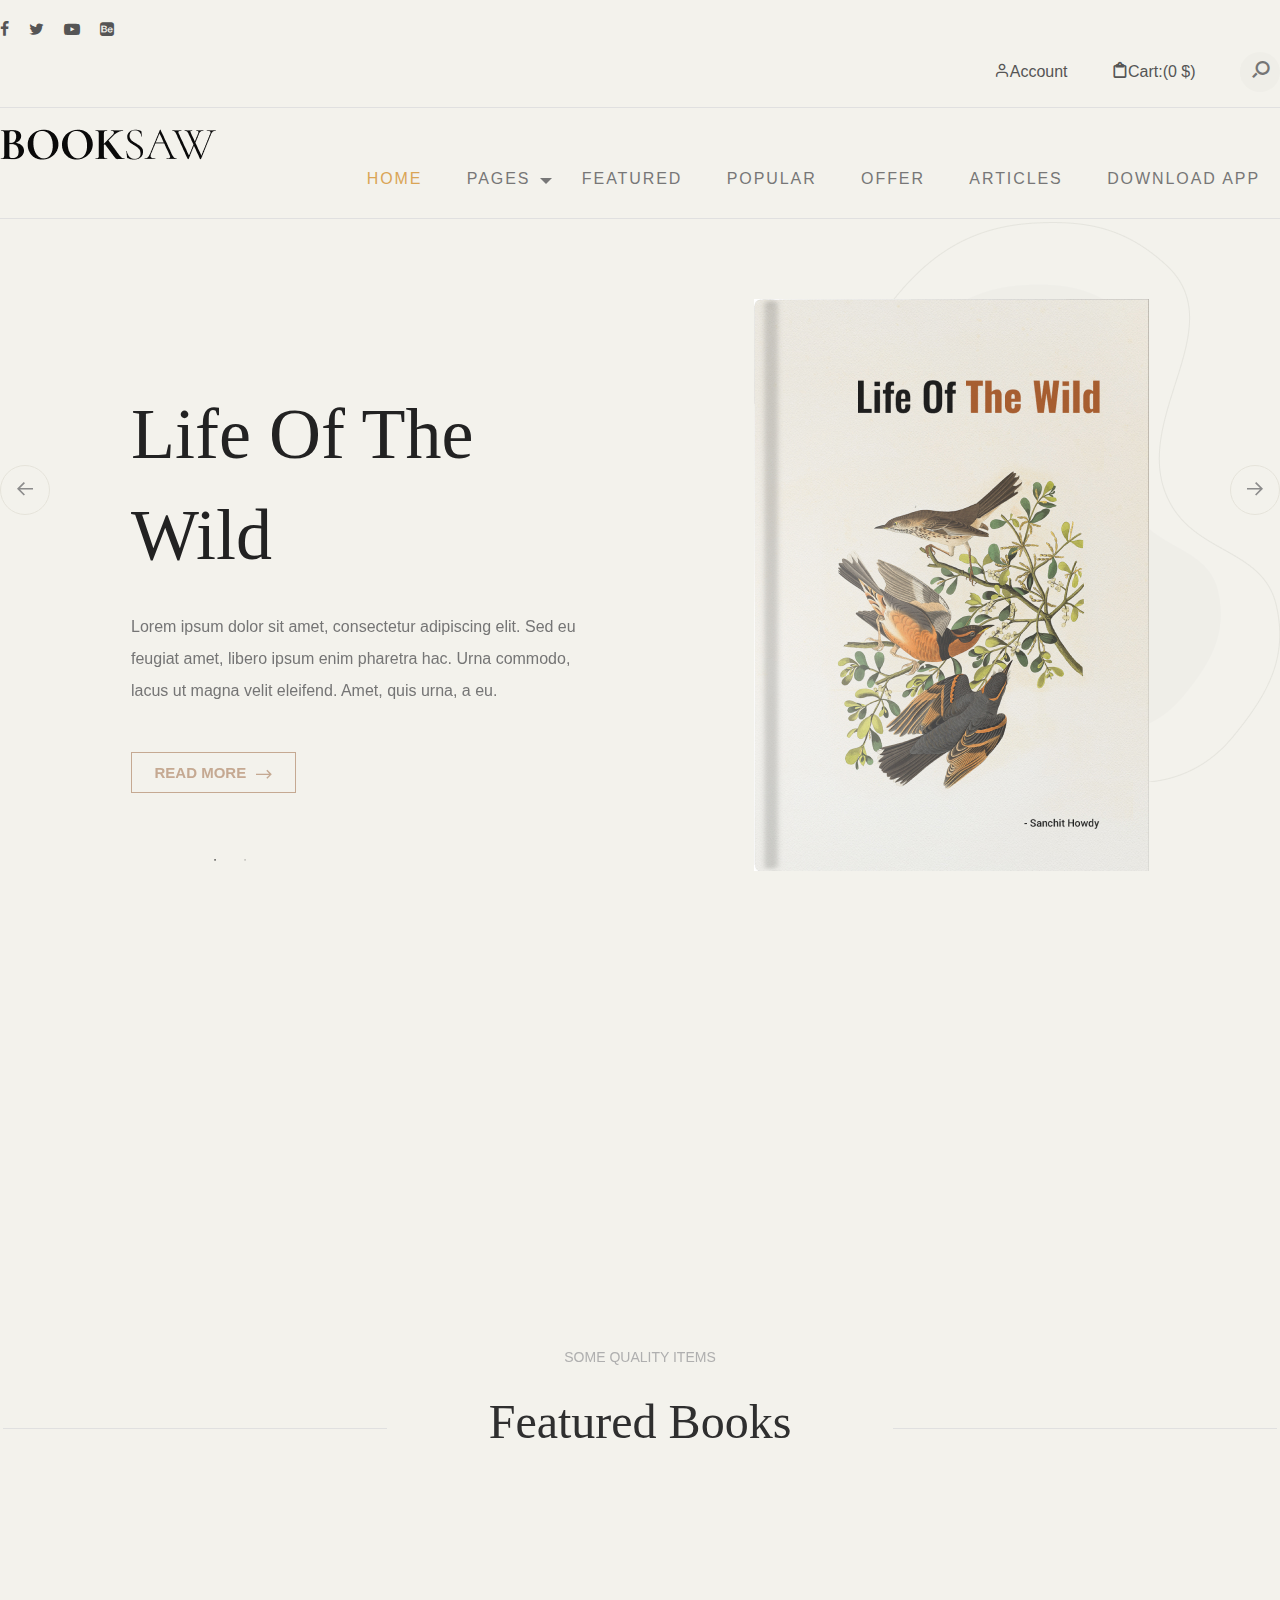
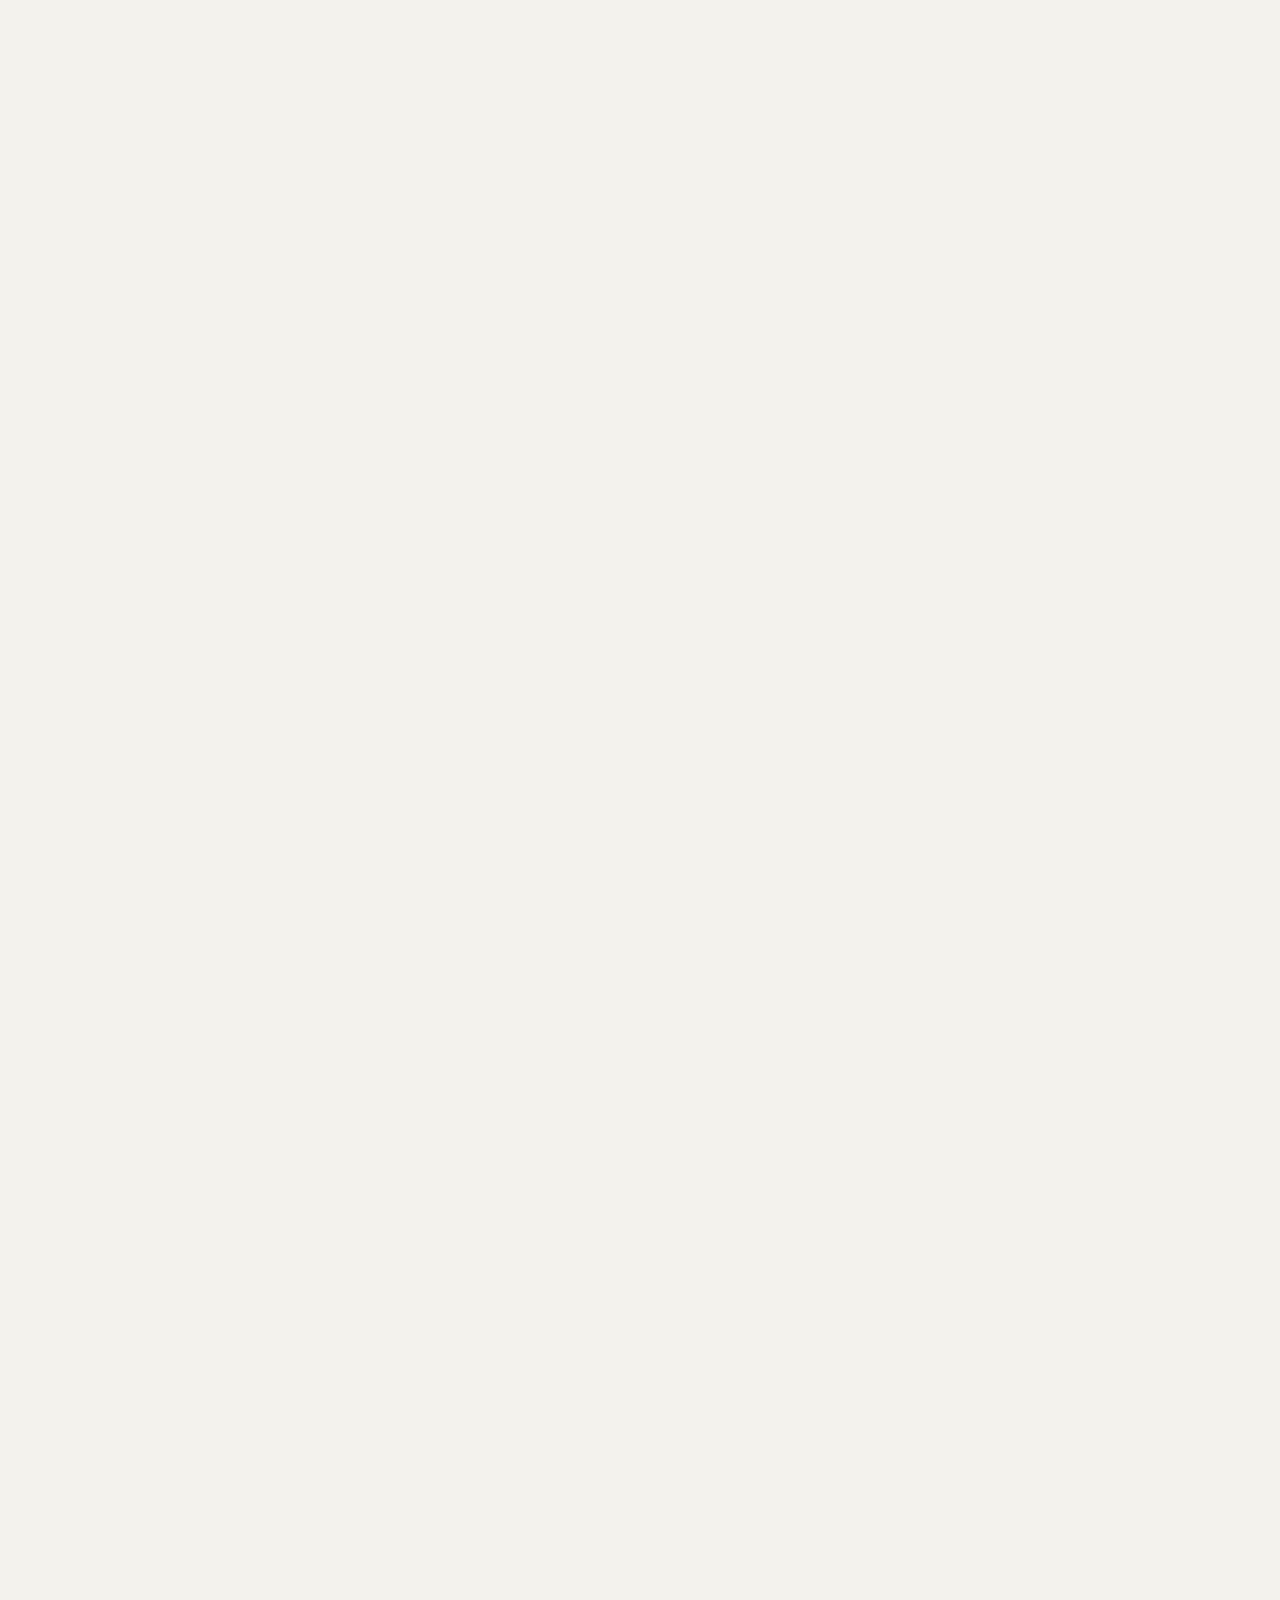
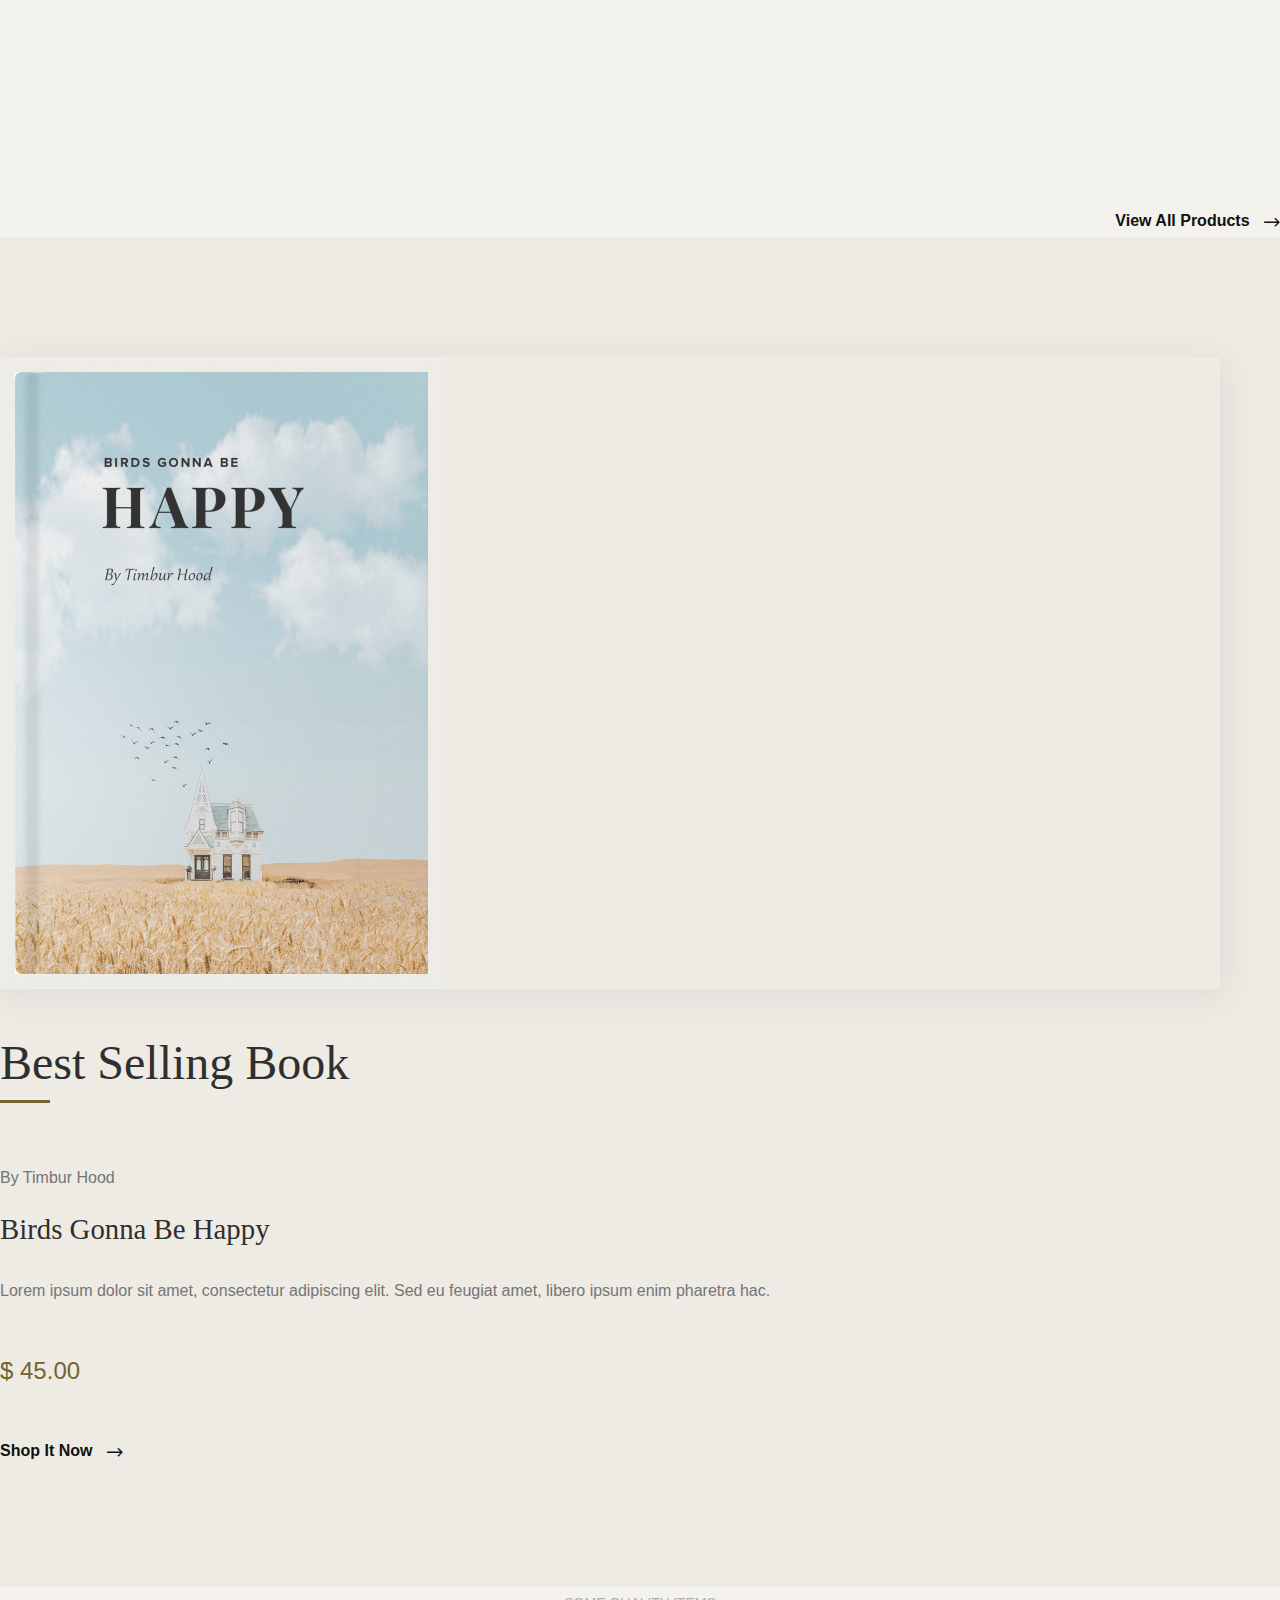
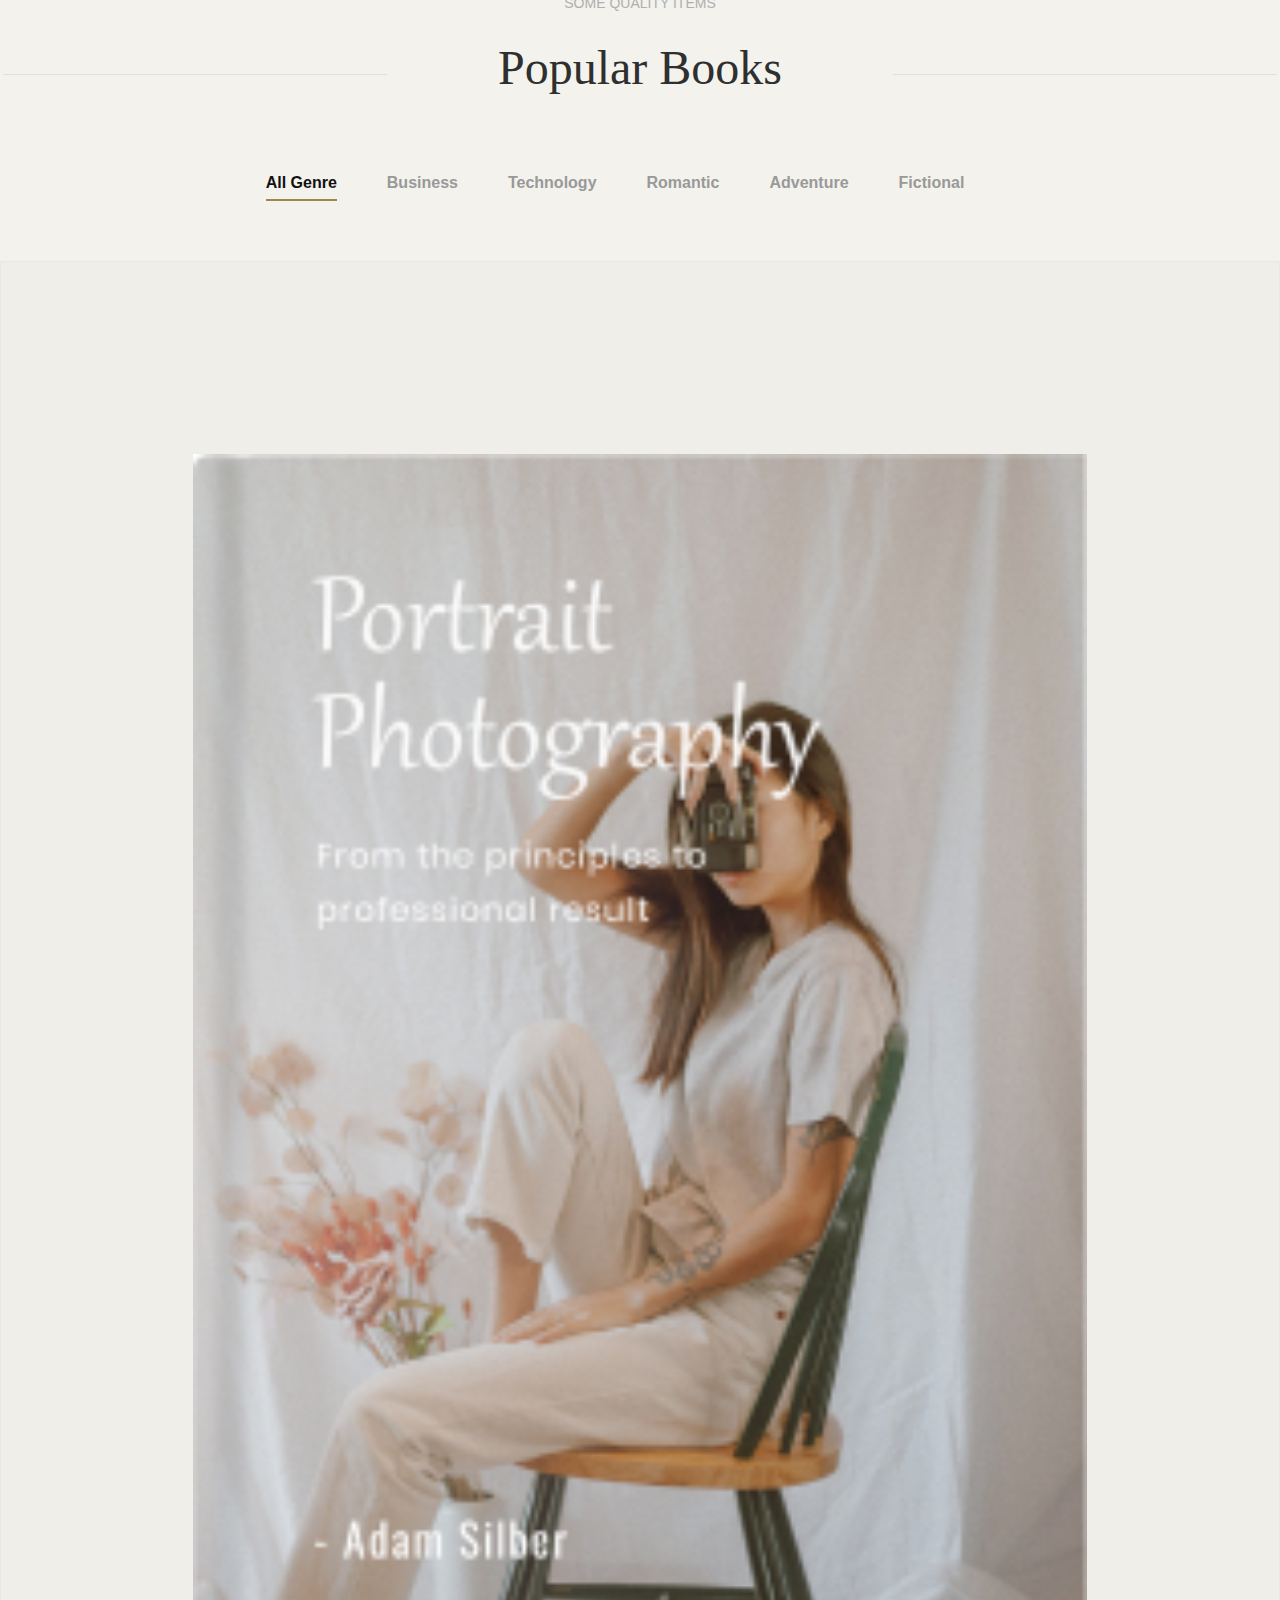
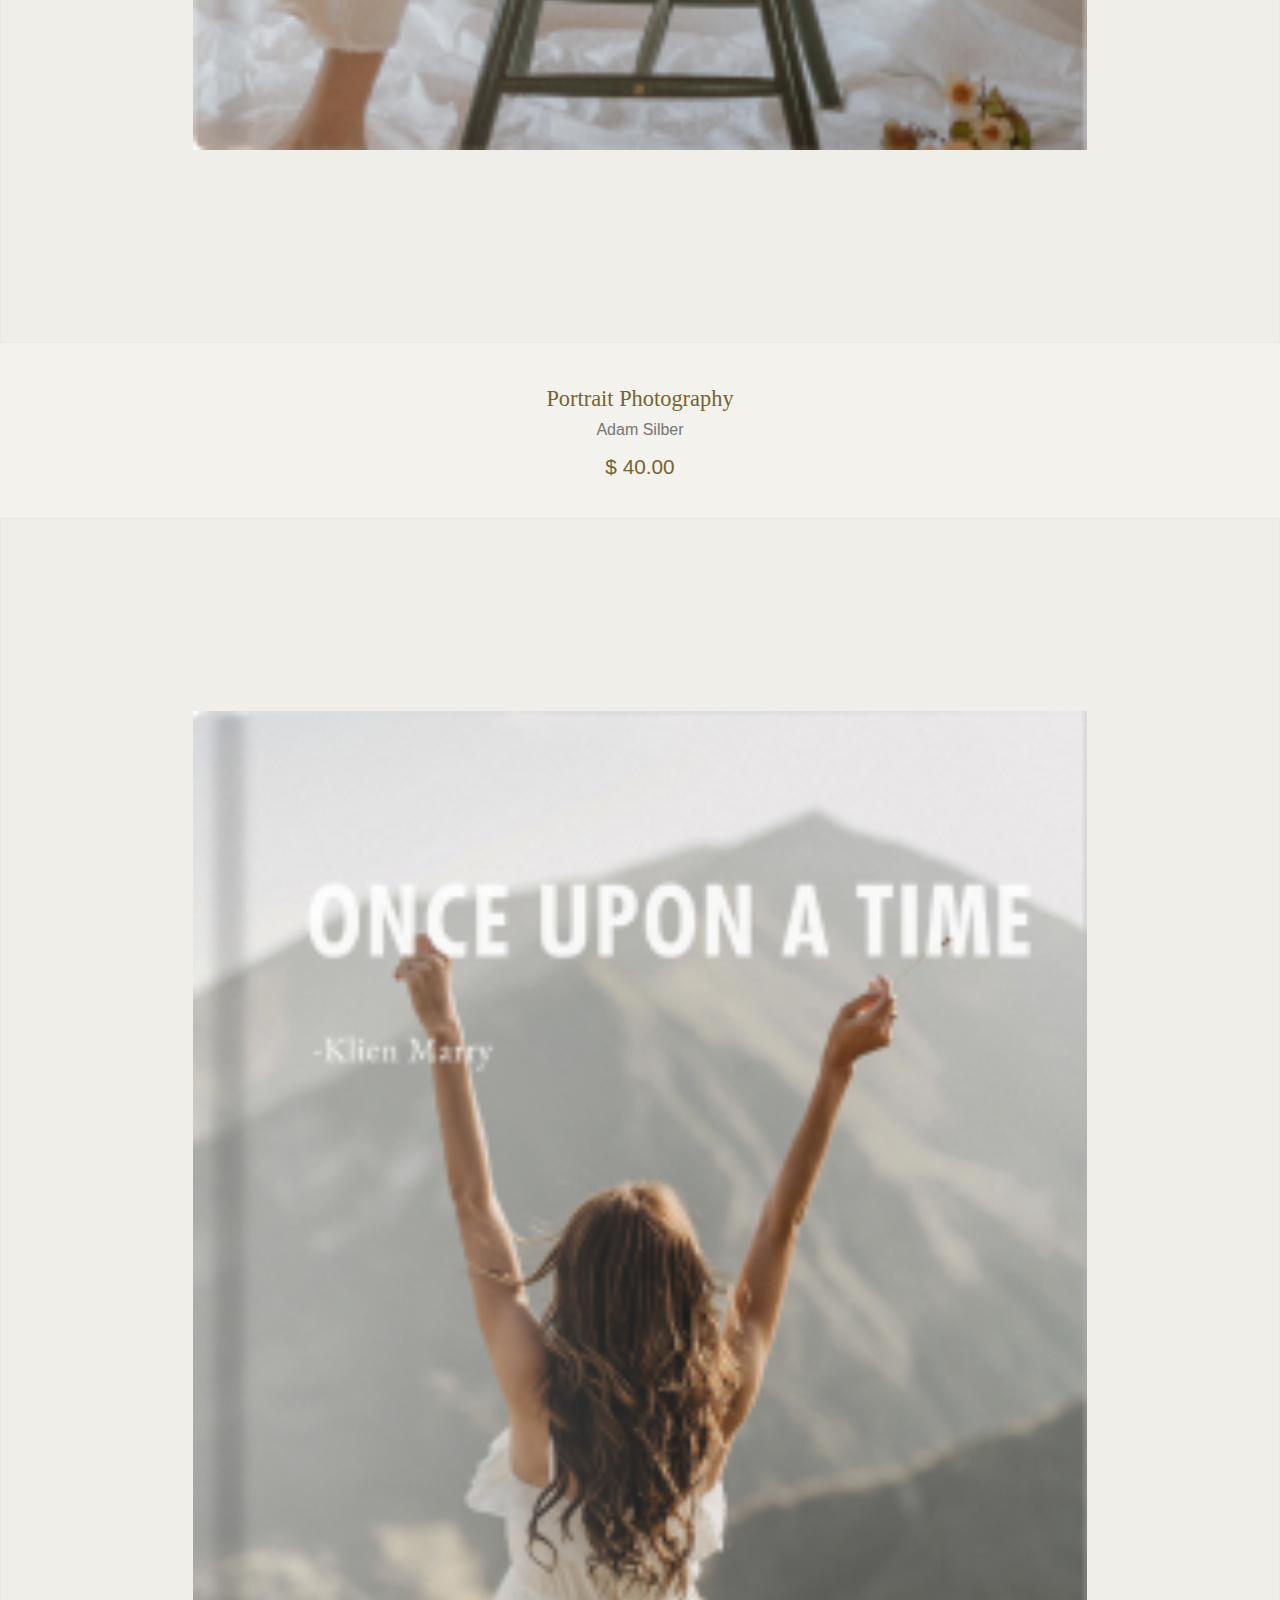
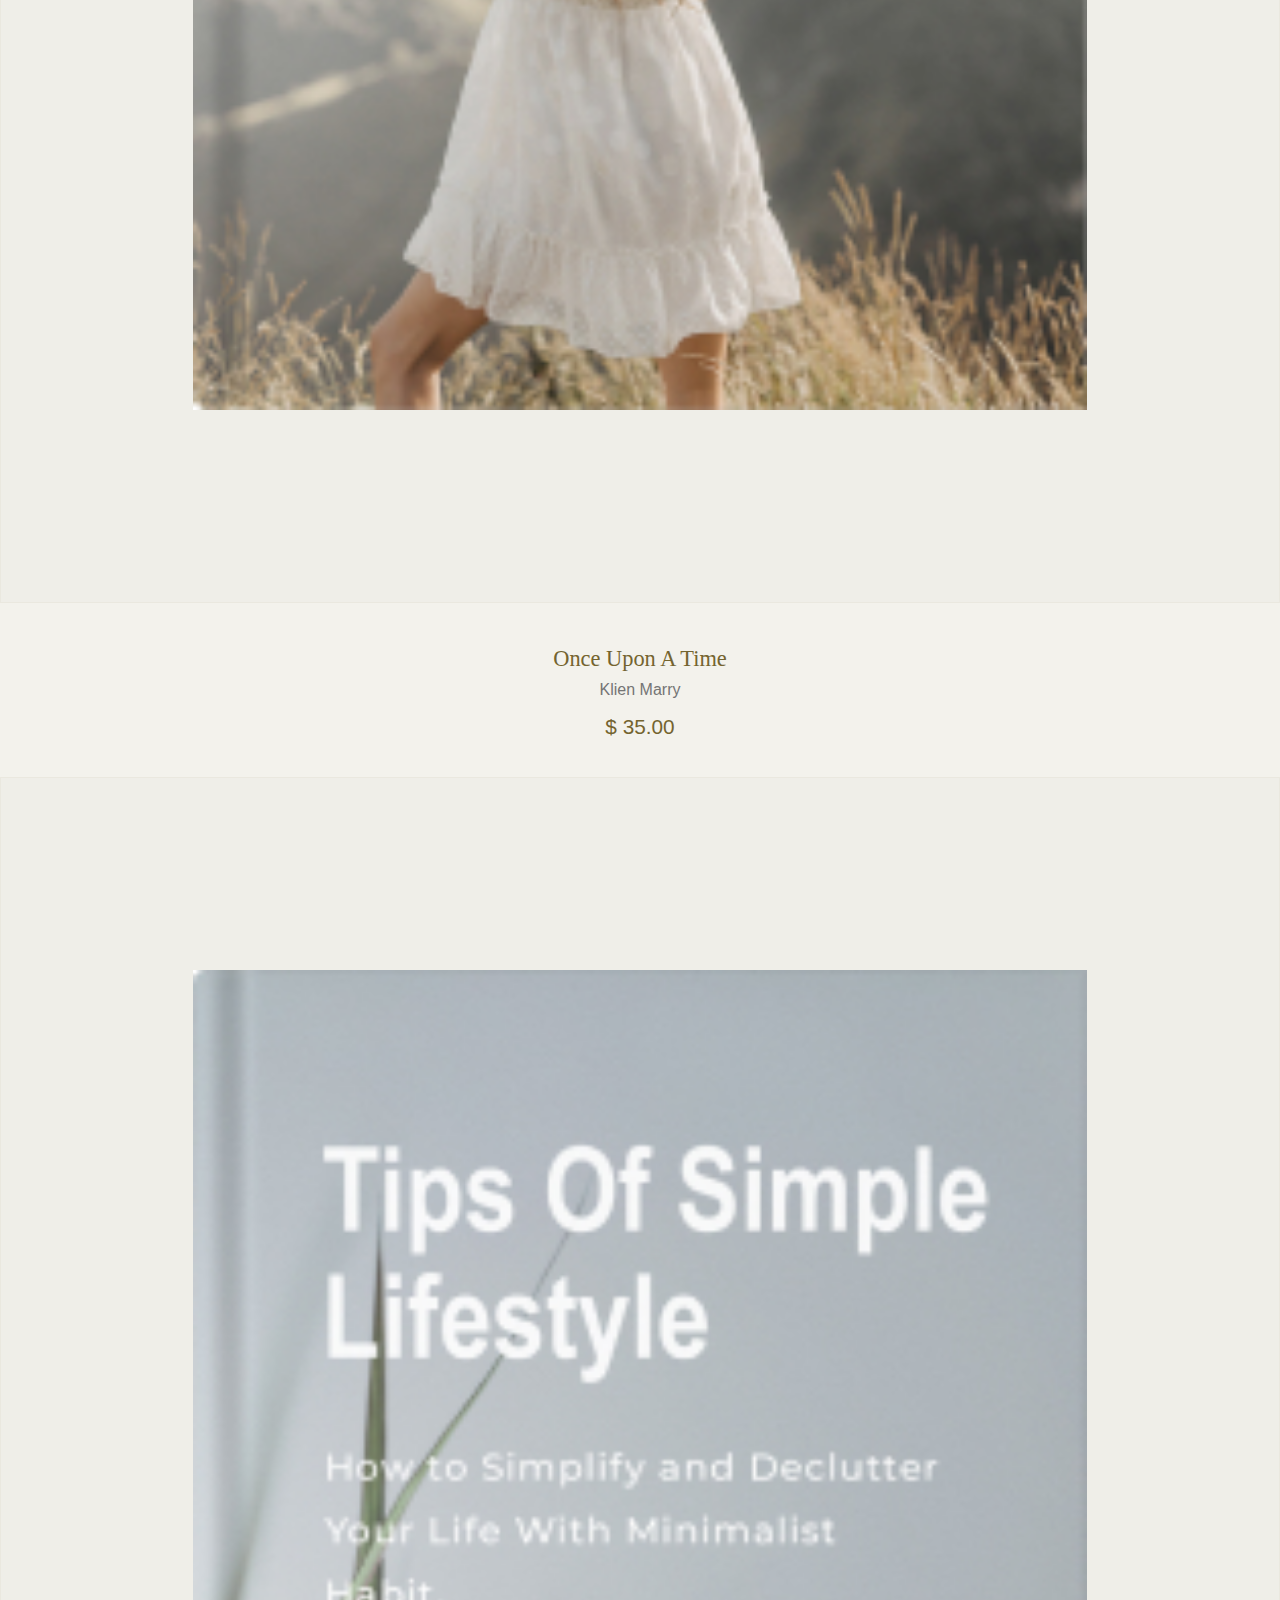
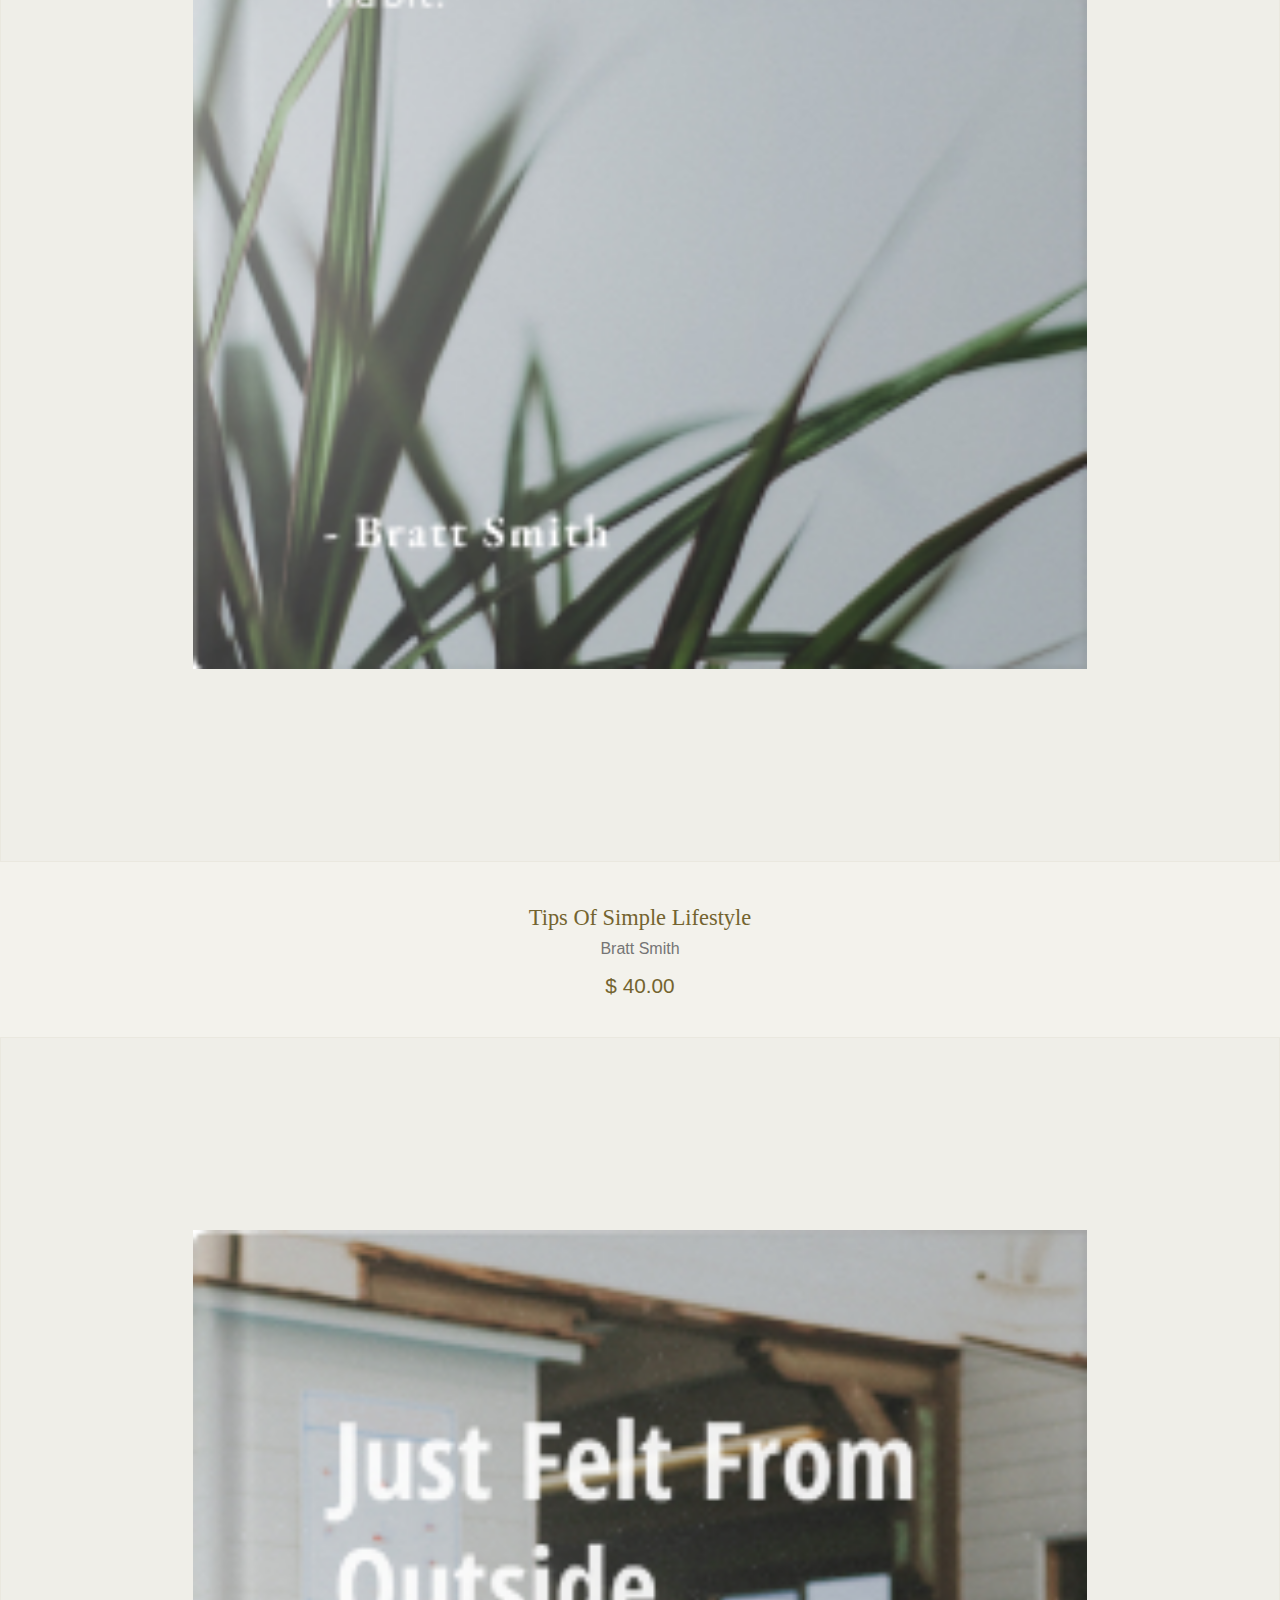
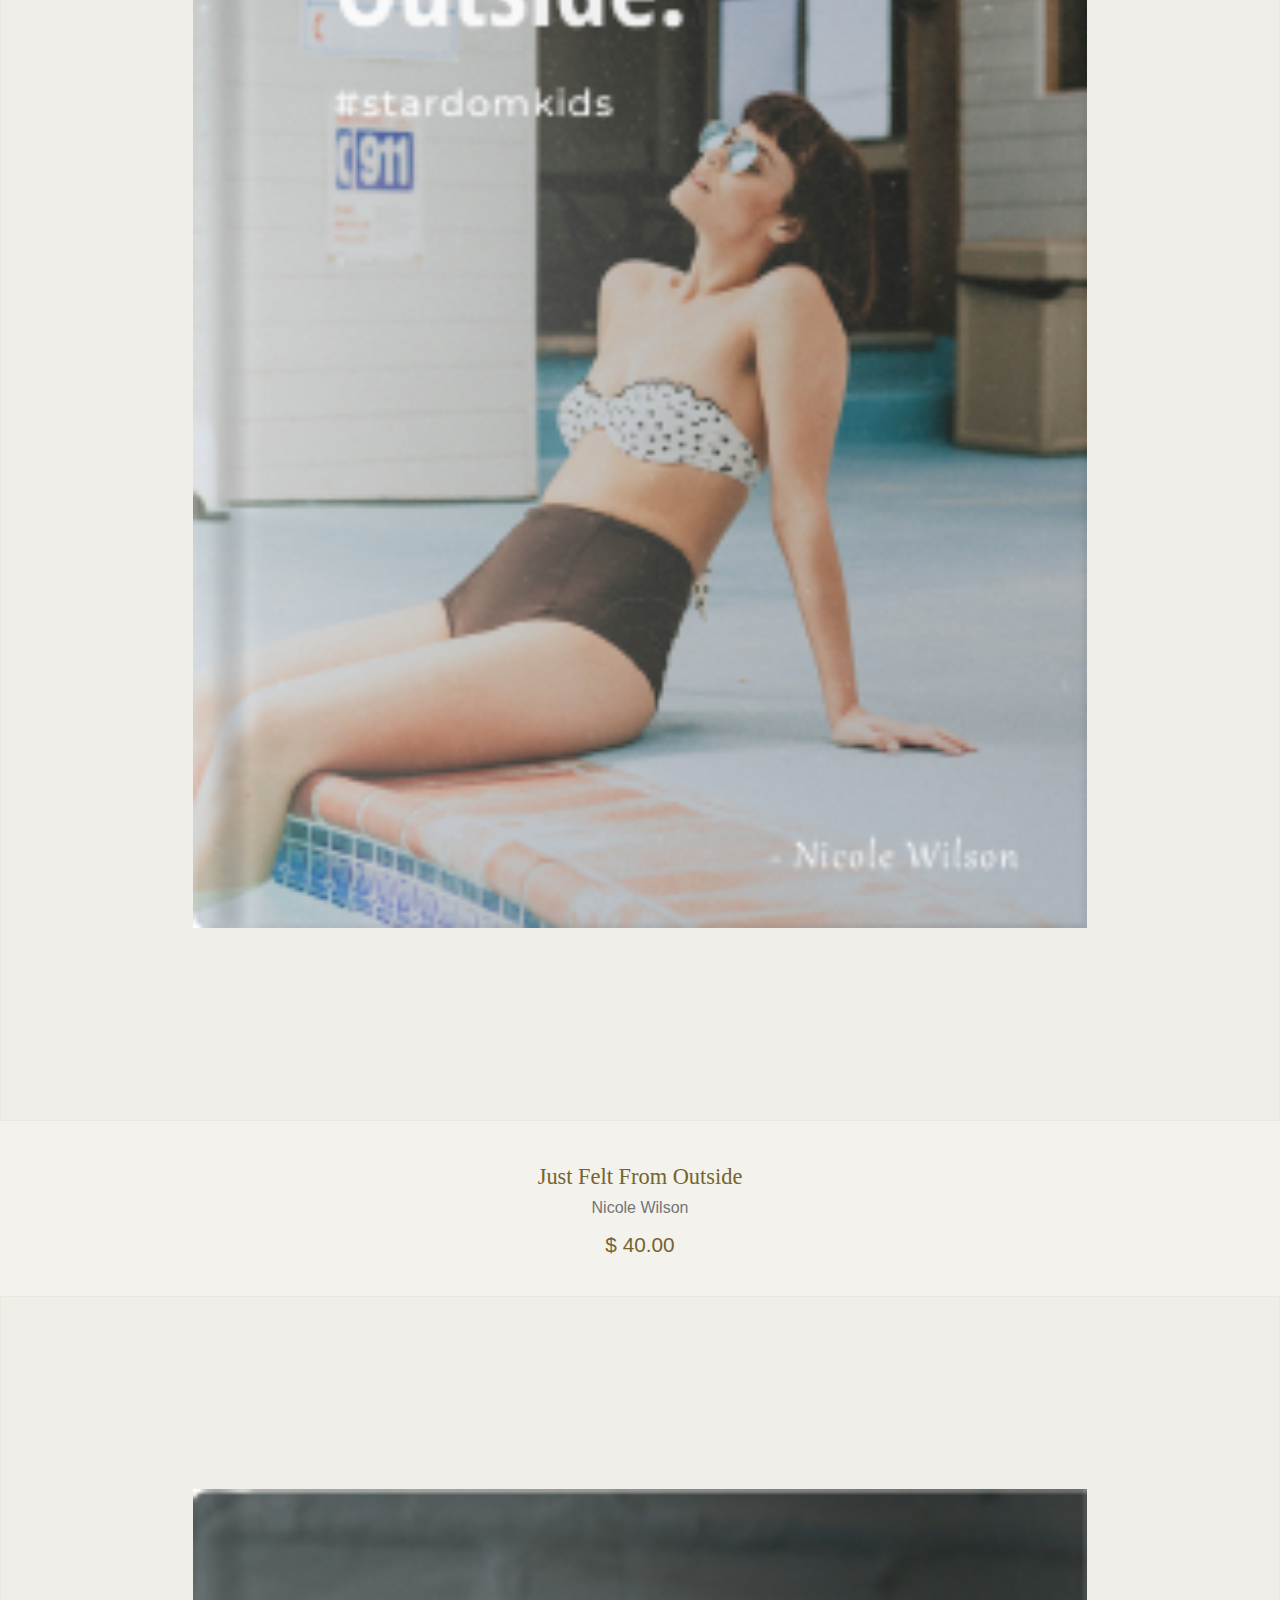
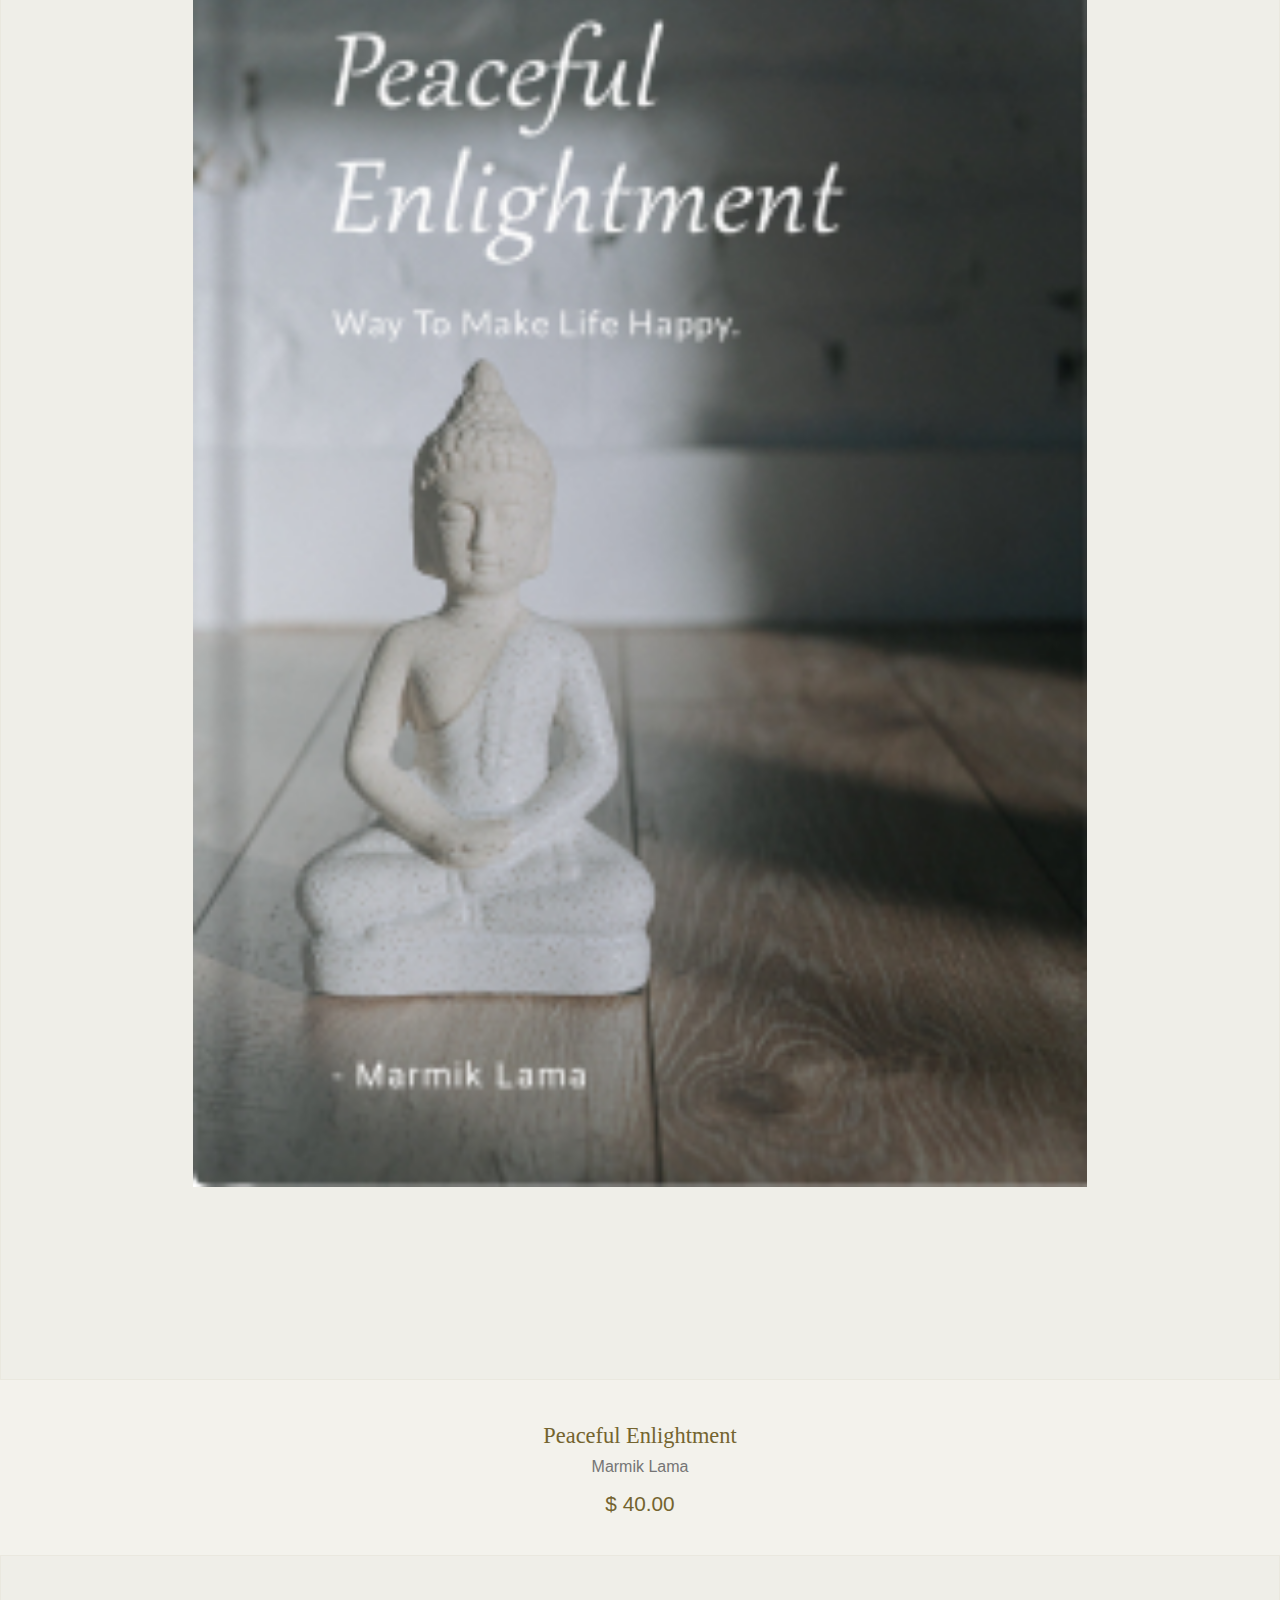
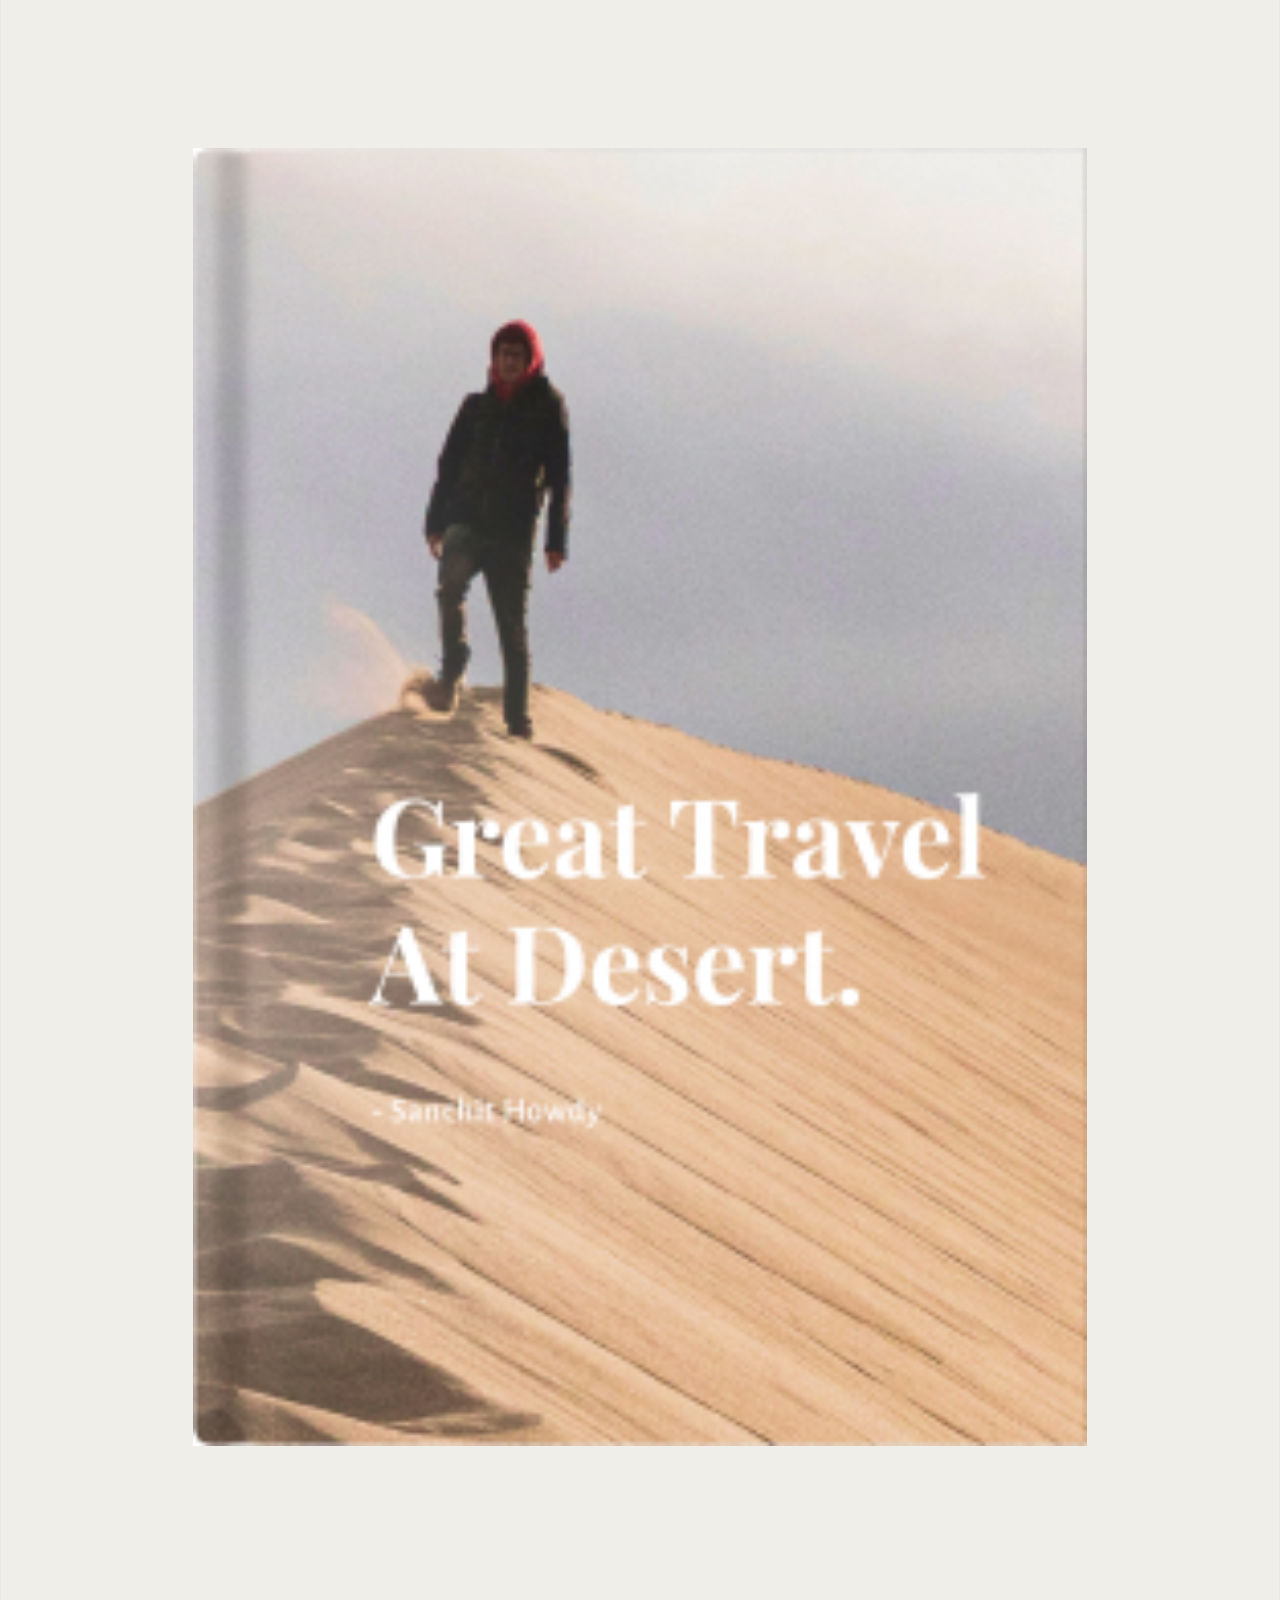
<file: booksaw-1.0.0/index.html>
<!DOCTYPE html>
<html lang="en">

<head>
	<title>BookSaw - Free Book Store HTML CSS Template</title>
	<meta charset="utf-8">
	<meta http-equiv="X-UA-Compatible" content="IE=edge">
	<meta name="viewport" content="width=device-width, initial-scale=1.0">
	<meta name="format-detection" content="telephone=no">
	<meta name="apple-mobile-web-app-capable" content="yes">
	<meta name="author" content="">
	<meta name="keywords" content="">
	<meta name="description" content="">

	<link href="https://cdn.jsdelivr.net/npm/bootstrap@5.3.1/dist/css/bootstrap.min.css" rel="stylesheet"
		integrity="sha384-4bw+/aepP/YC94hEpVNVgiZdgIC5+VKNBQNGCHeKRQN+PtmoHDEXuppvnDJzQIu9" crossorigin="anonymous">

	<link rel="stylesheet" type="text/css" href="css/normalize.css">
	<link rel="stylesheet" type="text/css" href="icomoon/icomoon.css">
	<link rel="stylesheet" type="text/css" href="css/vendor.css">
	<link rel="stylesheet" type="text/css" href="style.css">

</head>

<body data-bs-spy="scroll" data-bs-target="#header" tabindex="0">

	<div id="header-wrap">

		<div class="top-content">
			<div class="container-fluid">
				<div class="row">
					<div class="col-md-6">
						<div class="social-links">
							<ul>
								<li>
									<a href="#"><i class="icon icon-facebook"></i></a>
								</li>
								<li>
									<a href="#"><i class="icon icon-twitter"></i></a>
								</li>
								<li>
									<a href="#"><i class="icon icon-youtube-play"></i></a>
								</li>
								<li>
									<a href="#"><i class="icon icon-behance-square"></i></a>
								</li>
							</ul>
						</div><!--social-links-->
					</div>
					<div class="col-md-6">
						<div class="right-element">
							<a href="#" class="user-account for-buy"><i
									class="icon icon-user"></i><span>Account</span></a>
							<a href="#" class="cart for-buy"><i class="icon icon-clipboard"></i><span>Cart:(0
									$)</span></a>

							<div class="action-menu">

								<div class="search-bar">
									<a href="#" class="search-button search-toggle" data-selector="#header-wrap">
										<i class="icon icon-search"></i>
									</a>
									<form role="search" method="get" class="search-box">
										<input class="search-field text search-input" placeholder="Search"
											type="search">
									</form>
								</div>
							</div>

						</div><!--top-right-->
					</div>

				</div>
			</div>
		</div><!--top-content-->

		<header id="header">
			<div class="container-fluid">
				<div class="row">

					<div class="col-md-2">
						<div class="main-logo">
							<a href="index.html"><img src="images/main-logo.png" alt="logo"></a>
						</div>

					</div>

					<div class="col-md-10">

						<nav id="navbar">
							<div class="main-menu stellarnav">
								<ul class="menu-list">
									<li class="menu-item active"><a href="#home">Home</a></li>
									<li class="menu-item has-sub">
										<a href="#pages" class="nav-link">Pages</a>

										<ul>
											<li class="active"><a href="index.html">Home</a></li>
											<li><a href="index.html">About</a></li>
											<li><a href="index.html">Styles</a></li>
											<li><a href="index.html">Blog</a></li>
											<li><a href="index.html">Post Single</a></li>
											<li><a href="index.html">Our Store</a></li>
											<li><a href="index.html">Product Single</a></li>
											<li><a href="index.html">Contact</a></li>
											<li><a href="index.html">Thank You</a></li>
										</ul>

									</li>
									<li class="menu-item"><a href="#featured-books" class="nav-link">Featured</a></li>
									<li class="menu-item"><a href="#popular-books" class="nav-link">Popular</a></li>
									<li class="menu-item"><a href="#special-offer" class="nav-link">Offer</a></li>
									<li class="menu-item"><a href="#latest-blog" class="nav-link">Articles</a></li>
									<li class="menu-item"><a href="#download-app" class="nav-link">Download App</a></li>
								</ul>

								<div class="hamburger">
									<span class="bar"></span>
									<span class="bar"></span>
									<span class="bar"></span>
								</div>

							</div>
						</nav>

					</div>

				</div>
			</div>
		</header>

	</div><!--header-wrap-->

	<section id="billboard">

		<div class="container">
			<div class="row">
				<div class="col-md-12">

					<button class="prev slick-arrow">
						<i class="icon icon-arrow-left"></i>
					</button>

					<div class="main-slider pattern-overlay">
						<div class="slider-item">
							<div class="banner-content">
								<h2 class="banner-title">Life of the Wild</h2>
								<p>Lorem ipsum dolor sit amet, consectetur adipiscing elit. Sed eu feugiat amet, libero
									ipsum enim pharetra hac. Urna commodo, lacus ut magna velit eleifend. Amet, quis
									urna, a eu.</p>
								<div class="btn-wrap">
									<a href="#" class="btn btn-outline-accent btn-accent-arrow">Read More<i
											class="icon icon-ns-arrow-right"></i></a>
								</div>
							</div><!--banner-content-->
							<img src="images/main-banner1.jpg" alt="banner" class="banner-image">
						</div><!--slider-item-->

						<div class="slider-item">
							<div class="banner-content">
								<h2 class="banner-title">Birds gonna be Happy</h2>
								<p>Lorem ipsum dolor sit amet, consectetur adipiscing elit. Sed eu feugiat amet, libero
									ipsum enim pharetra hac. Urna commodo, lacus ut magna velit eleifend. Amet, quis
									urna, a eu.</p>
								<div class="btn-wrap">
									<a href="#" class="btn btn-outline-accent btn-accent-arrow">Read More<i
											class="icon icon-ns-arrow-right"></i></a>
								</div>
							</div><!--banner-content-->
							<img src="images/main-banner2.jpg" alt="banner" class="banner-image">
						</div><!--slider-item-->

					</div><!--slider-->

					<button class="next slick-arrow">
						<i class="icon icon-arrow-right"></i>
					</button>

				</div>
			</div>
		</div>

	</section>

	<section id="client-holder" data-aos="fade-up">
		<div class="container">
			<div class="row">
				<div class="inner-content">
					<div class="logo-wrap">
						<div class="grid">
							<a href="#"><img src="images/client-image1.png" alt="client"></a>
							<a href="#"><img src="images/client-image2.png" alt="client"></a>
							<a href="#"><img src="images/client-image3.png" alt="client"></a>
							<a href="#"><img src="images/client-image4.png" alt="client"></a>
							<a href="#"><img src="images/client-image5.png" alt="client"></a>
						</div>
					</div><!--image-holder-->
				</div>
			</div>
		</div>
	</section>

	<section id="featured-books" class="py-5 my-5">
		<div class="container">
			<div class="row">
				<div class="col-md-12">

					<div class="section-header align-center">
						<div class="title">
							<span>Some quality items</span>
						</div>
						<h2 class="section-title">Featured Books</h2>
					</div>

					<div class="product-list" data-aos="fade-up">
						<div id="pool" class="row">

							<div class="col-md-3">
								<div class="product-item">
									<figure class="product-style">
										<img src="images/product-item1.jpg" alt="Books" class="product-item">
										<button type="button" class="add-to-cart" data-product-tile="add-to-cart">Add to
											Cart</button>
									</figure>
									<figcaption>
										<h3>Simple way of piece life</h3>
										<span>Armor Ramsey</span>
										<div class="item-price">$ 40.00</div>
									</figcaption>
								</div>
							</div>

						</div><!--ft-books-slider-->
					</div><!--grid-->


				</div><!--inner-content-->
			</div>

			<div class="row">
				<div class="col-md-12">

					<div class="btn-wrap align-right">
						<a href="#" class="btn-accent-arrow">View all products <i
								class="icon icon-ns-arrow-right"></i></a>
					</div>

				</div>
			</div>
		</div>
	</section>

	<section id="best-selling" class="leaf-pattern-overlay">
		<div class="corner-pattern-overlay"></div>
		<div class="container">
			<div class="row justify-content-center">

				<div class="col-md-8">

					<div class="row">

						<div class="col-md-6">
							<figure class="products-thumb">
								<img src="images/single-image.jpg" alt="book" class="single-image">
							</figure>
						</div>

						<div class="col-md-6">
							<div class="product-entry">
								<h2 class="section-title divider">Best Selling Book</h2>

								<div class="products-content">
									<div class="author-name">By Timbur Hood</div>
									<h3 class="item-title">Birds gonna be happy</h3>
									<p>Lorem ipsum dolor sit amet, consectetur adipiscing elit. Sed eu feugiat amet,
										libero ipsum enim pharetra hac.</p>
									<div class="item-price">$ 45.00</div>
									<div class="btn-wrap">
										<a href="#" class="btn-accent-arrow">shop it now <i
												class="icon icon-ns-arrow-right"></i></a>
									</div>
								</div>

							</div>
						</div>

					</div>
					<!-- / row -->

				</div>

			</div>
		</div>
	</section>

	<section id="popular-books" class="bookshelf py-5 my-5">
		<div class="container">
			<div class="row">
				<div class="col-md-12">

					<div class="section-header align-center">
						<div class="title">
							<span>Some quality items</span>
						</div>
						<h2 class="section-title">Popular Books</h2>
					</div>

					<ul class="tabs">
						<li data-tab-target="#all-genre" class="active tab">All Genre</li>
						<li data-tab-target="#business" class="tab">Business</li>
						<li data-tab-target="#technology" class="tab">Technology</li>
						<li data-tab-target="#romantic" class="tab">Romantic</li>
						<li data-tab-target="#adventure" class="tab">Adventure</li>
						<li data-tab-target="#fictional" class="tab">Fictional</li>
					</ul>

					<div class="tab-content">
						<div id="all-genre" data-tab-content class="active">
							<div class="row">

								<div class="col-md-3">
									<div class="product-item">
										<figure class="product-style">
											<img src="images/tab-item1.jpg" alt="Books" class="product-item">
											<button type="button" class="add-to-cart" data-product-tile="add-to-cart">Add to
												Cart</button>
										</figure>
										<figcaption>
											<h3>Portrait photography</h3>
											<span>Adam Silber</span>
											<div class="item-price">$ 40.00</div>
										</figcaption>
									</div>
								</div>

								<div class="col-md-3">
									<div class="product-item">
										<figure class="product-style">
											<img src="images/tab-item2.jpg" alt="Books" class="product-item">
											<button type="button" class="add-to-cart" data-product-tile="add-to-cart">Add to
												Cart</button>
										</figure>
										<figcaption>
											<h3>Once upon a time</h3>
											<span>Klien Marry</span>
											<div class="item-price">$ 35.00</div>
										</figcaption>
									</div>
								</div>

								<div class="col-md-3">
									<div class="product-item">
										<figure class="product-style">
											<img src="images/tab-item3.jpg" alt="Books" class="product-item">
											<button type="button" class="add-to-cart" data-product-tile="add-to-cart">Add to
												Cart</button>
										</figure>
										<figcaption>
											<h3>Tips of simple lifestyle</h3>
											<span>Bratt Smith</span>
											<div class="item-price">$ 40.00</div>
										</figcaption>
									</div>
								</div>

								<div class="col-md-3">
									<div class="product-item">
										<figure class="product-style">
											<img src="images/tab-item4.jpg" alt="Books" class="product-item">
											<button type="button" class="add-to-cart" data-product-tile="add-to-cart">Add to
												Cart</button>
										</figure>
										<figcaption>
											<h3>Just felt from outside</h3>
											<span>Nicole Wilson</span>
											<div class="item-price">$ 40.00</div>
										</figcaption>
									</div>
								</div>

							</div>
							<div class="row">

								<div class="col-md-3">
									<div class="product-item">
										<figure class="product-style">
											<img src="images/tab-item5.jpg" alt="Books" class="product-item">
											<button type="button" class="add-to-cart" data-product-tile="add-to-cart">Add to
												Cart</button>
										</figure>
										<figcaption>
											<h3>Peaceful Enlightment</h3>
											<span>Marmik Lama</span>
											<div class="item-price">$ 40.00</div>
										</figcaption>
									</div>
								</div>

								<div class="col-md-3">
									<div class="product-item">
										<figure class="product-style">
											<img src="images/tab-item6.jpg" alt="Books" class="product-item">
											<button type="button" class="add-to-cart" data-product-tile="add-to-cart">Add to
												Cart</button>
										</figure>
										<figcaption>
											<h3>Great travel at desert</h3>
											<span>Sanchit Howdy</span>
											<div class="item-price">$ 40.00</div>
										</figcaption>
									</div>
								</div>

								<div class="col-md-3">
									<div class="product-item">
										<figure class="product-style">
											<img src="images/tab-item7.jpg" alt="Books" class="product-item">
											<button type="button" class="add-to-cart" data-product-tile="add-to-cart">Add to
												Cart</button>
										</figure>
										<figcaption>
											<h3>Life among the pirates</h3>
											<span>Armor Ramsey</span>
											<div class="item-price">$ 40.00</div>
										</figcaption>
									</div>
								</div>

								<div class="col-md-3">
									<div class="product-item">
										<figure class="product-style">
											<img src="images/tab-item8.jpg" alt="Books" class="product-item">
											<button type="button" class="add-to-cart" data-product-tile="add-to-cart">Add to
												Cart</button>
										</figure>
										<figcaption>
											<h3>Simple way of piece life</h3>
											<span>Armor Ramsey</span>
											<div class="item-price">$ 40.00</div>
										</figcaption>
									</div>
								</div>

							</div>

						</div>
						<div id="business" data-tab-content>
							<div class="row">
								<div class="col-md-3">
									<div class="product-item">
										<figure class="product-style">
											<img src="images/tab-item2.jpg" alt="Books" class="product-item">
											<button type="button" class="add-to-cart" data-product-tile="add-to-cart">Add to
												Cart</button>
										</figure>
										<figcaption>
											<h3>Peaceful Enlightment</h3>
											<span>Marmik Lama</span>
											<div class="item-price">$ 40.00</div>
										</figcaption>
									</div>
								</div>

								<div class="col-md-3">
									<div class="product-item">
										<figure class="product-style">
											<img src="images/tab-item4.jpg" alt="Books" class="product-item">
											<button type="button" class="add-to-cart" data-product-tile="add-to-cart">Add to
												Cart</button>
										</figure>
										<figcaption>
											<h3>Great travel at desert</h3>
											<span>Sanchit Howdy</span>
											<div class="item-price">$ 40.00</div>
										</figcaption>
									</div>
								</div>

								<div class="col-md-3">
									<div class="product-item">
										<figure class="product-style">
											<img src="images/tab-item6.jpg" alt="Books" class="product-item">
											<button type="button" class="add-to-cart" data-product-tile="add-to-cart">Add to
												Cart</button>
										</figure>
										<figcaption>
											<h3>Life among the pirates</h3>
											<span>Armor Ramsey</span>
											<div class="item-price">$ 40.00</div>
										</figcaption>
									</div>
								</div>

								<div class="col-md-3">
									<div class="product-item">
										<figure class="product-style">
											<img src="images/tab-item8.jpg" alt="Books" class="product-item">
											<button type="button" class="add-to-cart" data-product-tile="add-to-cart">Add to
												Cart</button>
										</figure>
										<figcaption>
											<h3>Simple way of piece life</h3>
											<span>Armor Ramsey</span>
											<div class="item-price">$ 40.00</div>
										</figcaption>
									</div>
								</div>

							</div>
						</div>

						<div id="technology" data-tab-content>
							<div class="row">
								<div class="col-md-3">
									<div class="product-item">
										<figure class="product-style">
											<img src="images/tab-item1.jpg" alt="Books" class="product-item">
											<button type="button" class="add-to-cart" data-product-tile="add-to-cart">Add to
												Cart</button>
										</figure>
										<figcaption>
											<h3>Peaceful Enlightment</h3>
											<span>Marmik Lama</span>
											<div class="item-price">$ 40.00</div>
										</figcaption>
									</div>
								</div>

								<div class="col-md-3">
									<div class="product-item">
										<figure class="product-style">
											<img src="images/tab-item3.jpg" alt="Books" class="product-item">
											<button type="button" class="add-to-cart" data-product-tile="add-to-cart">Add to
												Cart</button>
										</figure>
										<figcaption>
											<h3>Great travel at desert</h3>
											<span>Sanchit Howdy</span>
											<div class="item-price">$ 40.00</div>
										</figcaption>
									</div>
								</div>

								<div class="col-md-3">
									<div class="product-item">
										<figure class="product-style">
											<img src="images/tab-item5.jpg" alt="Books" class="product-item">
											<button type="button" class="add-to-cart" data-product-tile="add-to-cart">Add to
												Cart</button>
										</figure>
										<figcaption>
											<h3>Life among the pirates</h3>
											<span>Armor Ramsey</span>
											<div class="item-price">$ 40.00</div>
										</figcaption>
									</div>
								</div>

								<div class="col-md-3">
									<div class="product-item">
										<figure class="product-style">
											<img src="images/tab-item7.jpg" alt="Books" class="product-item">
											<button type="button" class="add-to-cart" data-product-tile="add-to-cart">Add to
												Cart</button>
										</figure>
										<figcaption>
											<h3>Simple way of piece life</h3>
											<span>Armor Ramsey</span>
											<div class="item-price">$ 40.00</div>
										</figcaption>
									</div>
								</div>
							</div>
						</div>

						<div id="romantic" data-tab-content>
							<div class="row">
								<div class="col-md-3">
									<div class="product-item">
										<figure class="product-style">
											<img src="images/tab-item1.jpg" alt="Books" class="product-item">
											<button type="button" class="add-to-cart" data-product-tile="add-to-cart">Add to
												Cart</button>
										</figure>
										<figcaption>
											<h3>Peaceful Enlightment</h3>
											<span>Marmik Lama</span>
											<div class="item-price">$ 40.00</div>
										</figcaption>
									</div>
								</div>

								<div class="col-md-3">
									<div class="product-item">
										<figure class="product-style">
											<img src="images/tab-item3.jpg" alt="Books" class="product-item">
											<button type="button" class="add-to-cart" data-product-tile="add-to-cart">Add to
												Cart</button>
										</figure>
										<figcaption>
											<h3>Great travel at desert</h3>
											<span>Sanchit Howdy</span>
											<div class="item-price">$ 40.00</div>
										</figcaption>
									</div>
								</div>

								<div class="col-md-3">
									<div class="product-item">
										<figure class="product-style">
											<img src="images/tab-item5.jpg" alt="Books" class="product-item">
											<button type="button" class="add-to-cart" data-product-tile="add-to-cart">Add to
												Cart</button>
										</figure>
										<figcaption>
											<h3>Life among the pirates</h3>
											<span>Armor Ramsey</span>
											<div class="item-price">$ 40.00</div>
										</figcaption>
									</div>
								</div>

								<div class="col-md-3">
									<div class="product-item">
										<figure class="product-style">
											<img src="images/tab-item7.jpg" alt="Books" class="product-item">
											<button type="button" class="add-to-cart" data-product-tile="add-to-cart">Add to
												Cart</button>
										</figure>
										<figcaption>
											<h3>Simple way of piece life</h3>
											<span>Armor Ramsey</span>
											<div class="item-price">$ 40.00</div>
										</figcaption>
									</div>
								</div>
							</div>
						</div>

						<div id="adventure" data-tab-content>
							<div class="row">
								<div class="col-md-3">
									<div class="product-item">
										<figure class="product-style">
											<img src="images/tab-item5.jpg" alt="Books" class="product-item">
											<button type="button" class="add-to-cart" data-product-tile="add-to-cart">Add to
												Cart</button>
										</figure>
										<figcaption>
											<h3>Life among the pirates</h3>
											<span>Armor Ramsey</span>
											<div class="item-price">$ 40.00</div>
										</figcaption>
									</div>
								</div>

								<div class="col-md-3">
									<div class="product-item">
										<figure class="product-style">
											<img src="images/tab-item7.jpg" alt="Books" class="product-item">
											<button type="button" class="add-to-cart" data-product-tile="add-to-cart">Add to
												Cart</button>
										</figure>
										<figcaption>
											<h3>Simple way of piece life</h3>
											<span>Armor Ramsey</span>
											<div class="item-price">$ 40.00</div>
										</figcaption>
									</div>
								</div>
							</div>
						</div>

						<div id="fictional" data-tab-content>
							<div class="row">
								<div class="col-md-3">
									<div class="product-item">
										<figure class="product-style">
											<img src="images/tab-item5.jpg" alt="Books" class="product-item">
											<button type="button" class="add-to-cart" data-product-tile="add-to-cart">Add to
												Cart</button>
										</figure>
										<figcaption>
											<h3>Life among the pirates</h3>
											<span>Armor Ramsey</span>
											<div class="item-price">$ 40.00</div>
										</figcaption>
									</div>
								</div>

								<div class="col-md-3">
									<div class="product-item">
										<figure class="product-style">
											<img src="images/tab-item7.jpg" alt="Books" class="product-item">
											<button type="button" class="add-to-cart" data-product-tile="add-to-cart">Add to
												Cart</button>
										</figure>
										<figcaption>
											<h3>Simple way of piece life</h3>
											<span>Armor Ramsey</span>
											<div class="item-price">$ 40.00</div>
										</figcaption>
									</div>
								</div>
							</div>
						</div>

					</div>

				</div><!--inner-tabs-->

			</div>
		</div>
	</section>

	<section id="quotation" class="align-center pb-5 mb-5">
		<div class="inner-content">
			<h2 class="section-title divider">Quote of the day</h2>
			<blockquote data-aos="fade-up">
				<q>“The more that you read, the more things you will know. The more that you learn, the more places
					you’ll go.”</q>
				<div class="author-name">Dr. Seuss</div>
			</blockquote>
		</div>
	</section>

	<section id="special-offer" class="bookshelf pb-5 mb-5">

		<div class="section-header align-center">
			<div class="title">
				<span>Grab your opportunity</span>
			</div>
			<h2 class="section-title">Books with offer</h2>
		</div>

		<div class="container">
			<div class="row">
				<div class="inner-content">
					<div class="product-list" data-aos="fade-up">
						<div class="grid product-grid">
							<div class="product-item">
								<figure class="product-style">
									<img src="images/product-item5.jpg" alt="Books" class="product-item">
									<button type="button" class="add-to-cart" data-product-tile="add-to-cart">Add to
										Cart</button>
								</figure>
								<figcaption>
									<h3>Simple way of piece life</h3>
									<span>Armor Ramsey</span>
									<div class="item-price">
										<span class="prev-price">$ 50.00</span>$ 40.00
									</div>
								</div>
							</figcaption>

							<div class="product-item">
								<figure class="product-style">
									<img src="images/product-item6.jpg" alt="Books" class="product-item">
									<button type="button" class="add-to-cart" data-product-tile="add-to-cart">Add to
										Cart</button>
								</figure>
								<figcaption>
									<h3>Great travel at desert</h3>
									<span>Sanchit Howdy</span>
									<div class="item-price">
										<span class="prev-price">$ 30.00</span>$ 38.00
									</div>
								</div>
							</figcaption>

							<div class="product-item">
								<figure class="product-style">
									<img src="images/product-item7.jpg" alt="Books" class="product-item">
									<button type="button" class="add-to-cart" data-product-tile="add-to-cart">Add to
										Cart</button>
								</figure>
								<figcaption>
									<h3>The lady beauty Scarlett</h3>
									<span>Arthur Doyle</span>
									<div class="item-price">
										<span class="prev-price">$ 35.00</span>$ 45.00
									</div>
								</div>
							</figcaption>

							<div class="product-item">
								<figure class="product-style">
									<img src="images/product-item8.jpg" alt="Books" class="product-item">
									<button type="button" class="add-to-cart" data-product-tile="add-to-cart">Add to
										Cart</button>
								</figure>
								<figcaption>
									<h3>Once upon a time</h3>
									<span>Klien Marry</span>
									<div class="item-price">
										<span class="prev-price">$ 25.00</span>$ 35.00
									</div>
								</div>
							</figcaption>

							<div class="product-item">
								<figure class="product-style">
									<img src="images/product-item2.jpg" alt="Books" class="product-item">
									<button type="button" class="add-to-cart" data-product-tile="add-to-cart">Add to
										Cart</button>
								</figure>
								<figcaption>
									<h3>Simple way of piece life</h3>
									<span>Armor Ramsey</span>
									<div class="item-price">$ 40.00</div>
								</figcaption>
							</div>
						</div><!--grid-->
					</div>
				</div><!--inner-content-->
			</div>
		</div>
	</section>

	<section id="subscribe">
		<div class="container">
			<div class="row justify-content-center">

				<div class="col-md-8">
					<div class="row">

						<div class="col-md-6">

							<div class="title-element">
								<h2 class="section-title divider">Subscribe to our newsletter</h2>
							</div>

						</div>
						<div class="col-md-6">

							<div class="subscribe-content" data-aos="fade-up">
								<p>Sed eu feugiat amet, libero ipsum enim pharetra hac dolor sit amet, consectetur. Elit
									adipiscing enim pharetra hac.</p>
								<form id="form">
									<input type="text" name="email" placeholder="Enter your email addresss here">
									<button class="btn-subscribe">
										<span>send</span>
										<i class="icon icon-send"></i>
									</button>
								</form>
							</div>

						</div>

					</div>
				</div>

			</div>
		</div>
	</section>

	<section id="latest-blog" class="py-5 my-5">
		<div class="container">
			<div class="row">
				<div class="col-md-12">

					<div class="section-header align-center">
						<div class="title">
							<span>Read our articles</span>
						</div>
						<h2 class="section-title">Latest Articles</h2>
					</div>

					<div class="row">

						<div class="col-md-4">

							<article class="column" data-aos="fade-up">

								<figure>
									<a href="#" class="image-hvr-effect">
										<img src="images/post-img1.jpg" alt="post" class="post-image">
									</a>
								</figure>

								<div class="post-item">
									<div class="meta-date">Mar 30, 2021</div>
									<h3><a href="#">Reading books always makes the moments happy</a></h3>

									<div class="links-element">
										<div class="categories">inspiration</div>
										<div class="social-links">
											<ul>
												<li>
													<a href="#"><i class="icon icon-facebook"></i></a>
												</li>
												<li>
													<a href="#"><i class="icon icon-twitter"></i></a>
												</li>
												<li>
													<a href="#"><i class="icon icon-behance-square"></i></a>
												</li>
											</ul>
										</div>
									</div><!--links-element-->

								</div>
							</article>

						</div>
						<div class="col-md-4">

							<article class="column" data-aos="fade-up" data-aos-delay="200">
								<figure>
									<a href="#" class="image-hvr-effect">
										<img src="images/post-img2.jpg" alt="post" class="post-image">
									</a>
								</figure>
								<div class="post-item">
									<div class="meta-date">Mar 29, 2021</div>
									<h3><a href="#">Reading books always makes the moments happy</a></h3>

									<div class="links-element">
										<div class="categories">inspiration</div>
										<div class="social-links">
											<ul>
												<li>
													<a href="#"><i class="icon icon-facebook"></i></a>
												</li>
												<li>
													<a href="#"><i class="icon icon-twitter"></i></a>
												</li>
												<li>
													<a href="#"><i class="icon icon-behance-square"></i></a>
												</li>
											</ul>
										</div>
									</div><!--links-element-->

								</div>
							</article>

						</div>
						<div class="col-md-4">

							<article class="column" data-aos="fade-up" data-aos-delay="400">
								<figure>
									<a href="#" class="image-hvr-effect">
										<img src="images/post-img3.jpg" alt="post" class="post-image">
									</a>
								</figure>
								<div class="post-item">
									<div class="meta-date">Feb 27, 2021</div>
									<h3><a href="#">Reading books always makes the moments happy</a></h3>

									<div class="links-element">
										<div class="categories">inspiration</div>
										<div class="social-links">
											<ul>
												<li>
													<a href="#"><i class="icon icon-facebook"></i></a>
												</li>
												<li>
													<a href="#"><i class="icon icon-twitter"></i></a>
												</li>
												<li>
													<a href="#"><i class="icon icon-behance-square"></i></a>
												</li>
											</ul>
										</div>
									</div><!--links-element-->

								</div>
							</article>

						</div>

					</div>

					<div class="row">

						<div class="btn-wrap align-center">
							<a href="#" class="btn btn-outline-accent btn-accent-arrow" tabindex="0">Read All Articles<i
									class="icon icon-ns-arrow-right"></i></a>
						</div>
					</div>

				</div>
			</div>
		</div>
	</section>

	<section id="download-app" class="leaf-pattern-overlay">
		<div class="corner-pattern-overlay"></div>
		<div class="container">
			<div class="row justify-content-center">
				<div class="col-md-8">
					<div class="row">

						<div class="col-md-5">
							<figure>
								<img src="images/device.png" alt="phone" class="single-image">
							</figure>
						</div>

						<div class="col-md-7">
							<div class="app-info">
								<h2 class="section-title divider">Download our app now !</h2>
								<p>Lorem ipsum dolor sit amet, consectetur adipiscing elit. Sagittis sed ptibus
									liberolectus nonet psryroin. Amet sed lorem posuere sit iaculis amet, ac urna.
									Adipiscing fames semper erat ac in suspendisse iaculis.</p>
								<div class="google-app">
									<img src="images/google-play.jpg" alt="google play">
									<img src="images/app-store.jpg" alt="app store">
								</div>
							</div>
						</div>

					</div>
				</div>
			</div>
		</div>
	</section>

	<footer id="footer">
		<div class="container">
			<div class="row">

				<div class="col-md-4">

					<div class="footer-item">
						<div class="company-brand">
							<img src="images/main-logo.png" alt="logo" class="footer-logo">
							<p>Lorem ipsum dolor sit amet, consectetur adipiscing elit. Sagittis sed ptibus liberolectus
								nonet psryroin. Amet sed lorem posuere sit iaculis amet, ac urna. Adipiscing fames
								semper erat ac in suspendisse iaculis.</p>
						</div>
					</div>

				</div>

				<div class="col-md-2">

					<div class="footer-menu">
						<h5>About Us</h5>
						<ul class="menu-list">
							<li class="menu-item">
								<a href="#">vision</a>
							</li>
							<li class="menu-item">
								<a href="#">articles </a>
							</li>
							<li class="menu-item">
								<a href="#">careers</a>
							</li>
							<li class="menu-item">
								<a href="#">service terms</a>
							</li>
							<li class="menu-item">
								<a href="#">donate</a>
							</li>
						</ul>
					</div>

				</div>
				<div class="col-md-2">

					<div class="footer-menu">
						<h5>Discover</h5>
						<ul class="menu-list">
							<li class="menu-item">
								<a href="#">Home</a>
							</li>
							<li class="menu-item">
								<a href="#">Books</a>
							</li>
							<li class="menu-item">
								<a href="#">Authors</a>
							</li>
							<li class="menu-item">
								<a href="#">Subjects</a>
							</li>
							<li class="menu-item">
								<a href="#">Advanced Search</a>
							</li>
						</ul>
					</div>

				</div>
				<div class="col-md-2">

					<div class="footer-menu">
						<h5>My account</h5>
						<ul class="menu-list">
							<li class="menu-item">
								<a href="#">Sign In</a>
							</li>
							<li class="menu-item">
								<a href="#">View Cart</a>
							</li>
							<li class="menu-item">
								<a href="#">My Wishtlist</a>
							</li>
							<li class="menu-item">
								<a href="#">Track My Order</a>
							</li>
						</ul>
					</div>

				</div>
				<div class="col-md-2">

					<div class="footer-menu">
						<h5>Help</h5>
						<ul class="menu-list">
							<li class="menu-item">
								<a href="#">Help center</a>
							</li>
							<li class="menu-item">
								<a href="#">Report a problem</a>
							</li>
							<li class="menu-item">
								<a href="#">Suggesting edits</a>
							</li>
							<li class="menu-item">
								<a href="#">Contact us</a>
							</li>
						</ul>
					</div>

				</div>

			</div>
			<!-- / row -->

		</div>
	</footer>

	<div id="footer-bottom">
		<div class="container">
			<div class="row">
				<div class="col-md-12">

					<div class="copyright">
						<div class="row">

							<div class="col-md-6">
								<p>© 2022 All rights reserved. Free HTML Template by <a
										href="https://www.templatesjungle.com/" target="_blank">TemplatesJungle</a></p>
							</div>

							<div class="col-md-6">
								<div class="social-links align-right">
									<ul>
										<li>
											<a href="#"><i class="icon icon-facebook"></i></a>
										</li>
										<li>
											<a href="#"><i class="icon icon-twitter"></i></a>
										</li>
										<li>
											<a href="#"><i class="icon icon-youtube-play"></i></a>
										</li>
										<li>
											<a href="#"><i class="icon icon-behance-square"></i></a>
										</li>
									</ul>
								</div>
							</div>

						</div>
					</div><!--grid-->

				</div><!--footer-bottom-content-->
			</div>
		</div>
	</div>

	<script src="js/jquery-1.11.0.min.js"></script>
	<script src="https://cdn.jsdelivr.net/npm/bootstrap@5.3.1/dist/js/bootstrap.bundle.min.js"
		integrity="sha384-HwwvtgBNo3bZJJLYd8oVXjrBZt8cqVSpeBNS5n7C8IVInixGAoxmnlMuBnhbgrkm"
		crossorigin="anonymous"></script>
	<script src="js/plugins.js"></script>
	<script src="js/script.js"></script>
	<script src="pb.js"></script>
</body>

</html>
</file>
<file: booksaw-1.0.0/icomoon/icomoon.css>
@font-face {
  font-family: 'icomoon';
  src:  url('fonts/icomoon.eot?23qo56');
  src:  url('fonts/icomoon.eot?23qo56#iefix') format('embedded-opentype'),
    url('fonts/icomoon.ttf?23qo56') format('truetype'),
    url('fonts/icomoon.woff?23qo56') format('woff'),
    url('fonts/icomoon.svg?23qo56#icomoon') format('svg');
  font-weight: normal;
  font-style: normal;
  font-display: block;
}

[class^="icon-"], [class*=" icon-"] {
  /* use !important to prevent issues with browser extensions that change fonts */
  font-family: 'icomoon' !important;
  speak: never;
  font-style: normal;
  font-weight: normal;
  font-variant: normal;
  text-transform: none;
  line-height: 1;

  /* Better Font Rendering =========== */
  -webkit-font-smoothing: antialiased;
  -moz-osx-font-smoothing: grayscale;
}

.icon-ns-arrow-right:before {
  content: "\e90b";
}
.icon-cancel:before {
  content: "\e904";
}
.icon-arrow-left-circle:before {
  content: "\e902";
}
.icon-arrow-right-circle:before {
  content: "\e903";
}
.icon-user:before {
  content: "\e907";
}
.icon-search:before {
  content: "\e905";
}
.icon-notes:before {
  content: "\e906";
}
.icon-clipboard:before {
  content: "\e908";
}
.icon-close:before {
  content: "\e909";
}
.icon-currency-dollar:before {
  content: "\e90a";
}
.icon-arrow-left:before {
  content: "\e900";
}
.icon-arrow-right:before {
  content: "\e901";
}
.icon-twitter:before {
  content: "\f099";
}
.icon-facebook:before {
  content: "\f09a";
}
.icon-facebook-f:before {
  content: "\f09a";
}
.icon-bars:before {
  content: "\f0c9";
}
.icon-navicon:before {
  content: "\f0c9";
}
.icon-reorder:before {
  content: "\f0c9";
}
.icon-youtube-play:before {
  content: "\f16a";
}
.icon-behance-square:before {
  content: "\f1b5";
}
.icon-paper-plane:before {
  content: "\f1d8";
}
.icon-send:before {
  content: "\f1d8";
}
.icon-pinterest-p:before {
  content: "\f231";
}
</file>
<file: booksaw-1.0.0/style.css>
/*
Theme Name: Booksaw BookStore Template
Theme URI: https://templatesjungle.com/
Author: TemplatesJungle
Author URI: https://templatesjungle.com/
Description: Booksaw is specially designed product packaged for Book Store by TemplateJungle.
Version: 1.1
*/

/*--------------------------------------------------------------
/* GENERAL STYLES
--------------------------------------------------------------*/
/*--------------------------------------------------------------
/** 1. VARIABLES
--------------------------------------------------------------*/
:root {
  /* widths for rows and containers
     */
  --header-height: 160px;
  --header-height-min: 80px;
}

/* on mobile devices below 600px
 */
@media screen and (max-width: 600px) {
  :root {
    --header-height: 100px;
    --header-height-min: 80px;
  }
}

/* Theme Colors */
:root {
  --accent-color: #C5A992;
  --secondary-color: #C5A992;
  --dark-color: #2f2f2f;
  --light-color: #F3F2EC;
  --body-text-color: #757575;
  --light-text-color: #afafaf;
  --dark-text-color: #2f2f2f;
}

/* Fonts */
:root {
  --body-font: "Raleway", sans-serif;
  --heading-font: "Prata", Georgia, serif;
  --secondary-font: "Playfair Display", Georgia, serif;
}

/* Bootstrap variables */
:root,
[data-bs-theme=light] {
  --heading-font: "Prata", Georgia, serif;
  --heading-font-weight: 400;
  --heading-color: var(--bs-dark);
  --heading-line-height: 1.1;

  --swiper-theme-color: var(--bs-primary);

  --custom-easing: cubic-bezier(.17, .67, .83, .67);

  /* theme colors */
  --bs-body-font-family: "Raleway", arial, sans-serif;
  --bs-body-font-size: 0.9rem;
  --bs-body-font-weight: 400;
  --bs-body-line-height: 1.7;
  --bs-body-color: #333;
  --bs-body-color-rgb: 51, 51, 51;

  --bs-primary: #C5A992;
  --bs-primary-dark: #C5A992;
  --bs-secondary: #C5A992;
  --bs-black: #111;
  --bs-light: #F1F1F0;
  --bs-dark: #212529;
  --bs-gray: #949494;
  --bs-gray-dark: #51565b;

  --bs-primary-rgb: 169, 128, 115;
  --bs-secondary-rgb: 253, 238, 233;
  --bs-black-rgb: 17, 17, 17;
  --bs-light-rgb: 241, 241, 240;
  --bs-dark-rgb: 33, 37, 41;

  --bs-link-color: var(--bs-dark);
  --bs-link-color-rgb: 17, 17, 17;
  --bs-link-decoration: underline;
  --bs-link-hover-color: var(--bs-primary);
  --bs-link-hover-color-rgb: 169, 128, 115;
}

.container,
.container-fluid,
.container-lg,
.container-md,
.container-sm,
.container-xl,
.container-xxl {
  /* spacing */
  --bs-gutter-x: 2.5rem;
}

.display-1,
.display-2,
.display-3,
.display-4,
.display-5,
.display-6 {
  font-family: var(--heading-font);
  font-weight: var(--heading-font-weight);
  line-height: var(--heading-line-height);
}

h1,
h2,
h3,
h4,
h5,
h6 {
  color: var(--heading-color);
}

a {
  text-decoration: none;
  transition: all 0.3s ease-out;
}

/* container fluid */
.container-fluid {
  /* width: 98%; */
  max-width: 1800px;
}

/* Dropdown */
.dropdown-menu {
  --bs-dropdown-border-radius: 0;
  --bs-dropdown-border-width: 0;
}

.dropdown-item {
  --bs-dropdown-item-padding-y: 0.25rem;
  --bs-dropdown-item-padding-x: 1rem;
  --bs-dropdown-link-color: var(--bs-black);
  --bs-dropdown-item-border-radius: 0;
}

.dropdown-item.active,
.dropdown-item:active {
  --bs-dropdown-link-active-color: var(--bs-light);
  --bs-dropdown-link-active-bg: var(--bs-black);
}

/* list group */
.list-group-item {
  --bs-list-group-item-padding-x: 0;
  --bs-list-group-border-width: 0;
}

/* btn */
.btn {
  --bs-btn-border-radius: 0;
}

.btn-primary {
  --bs-btn-color: #fff;
  --bs-btn-bg: var(--bs-primary);
  --bs-btn-border-color: var(--bs-primary);
  --bs-btn-hover-color: #fff;
  --bs-btn-hover-bg: var(--bs-primary-dark);
  --bs-btn-hover-border-color: var(--bs-primary-dark);
  --bs-btn-focus-shadow-rgb: 49, 132, 253;
  --bs-btn-active-color: #fff;
  --bs-btn-active-bg: var(--bs-secondary);
  --bs-btn-active-border-color: var(--bs-secondary);
  --bs-btn-active-shadow: inset 0 3px 5px rgba(0, 0, 0, 0.125);
  --bs-btn-disabled-color: #fff;
  --bs-btn-disabled-bg: var(--bs-primary);
  --bs-btn-disabled-border-color: var(--bs-primary);
}

.btn-outline-primary {
  --bs-btn-color: var(--bs-primary);
  --bs-btn-border-color: var(--bs-primary);
  --bs-btn-hover-color: #fff;
  --bs-btn-hover-bg: var(--bs-primary);
  --bs-btn-hover-border-color: var(--bs-primary);
  --bs-btn-focus-shadow-rgb: 13, 110, 253;
  --bs-btn-active-color: #fff;
  --bs-btn-active-bg: var(--bs-primary);
  --bs-btn-active-border-color: var(--bs-primary);
  --bs-btn-active-shadow: inset 0 3px 5px rgba(0, 0, 0, 0.125);
  --bs-btn-disabled-color: var(--bs-primary);
  --bs-btn-disabled-bg: transparent;
  --bs-btn-disabled-border-color: var(--bs-primary);
  --bs-gradient: none;
}

.pagination {
  --bs-pagination-active-bg: var(--bs-black);
  --bs-pagination-bg: transparent;
  --bs-pagination-border-width: 0;
  --bs-pagination-border-radius: 0;
}

/* breadcrumb */
.breadcrumb {
  --bs-breadcrumb-item-padding-x: 1em;
}

/* text white */
.text-white {
  --heading-color: var(--bs-light);
  --bs-breadcrumb-item-active-color: var(--bs-light);
  --bs-breadcrumb-divider-color: var(--bs-light);
  --bs-link-color-rgb: var(--bs-light-rgb);
  --bs-link-hover-color-rgb: var(--bs-light-rgb);
}

.text-white .nav-link {
  --bs-nav-link-color: var(--bs-light);
  --bs-nav-link-hover-color: var(--bs-light);
  --bs-nav-link-active-color: var(--bs-light);
  --bs-navbar-active-color: var(--bs-light);
}

/* accordion */
.accordion {
  --bs-accordion-border-width: 0;
  --bs-accordion-border-radius: 0;
  --bs-accordion-inner-border-radius: 0;
  --bs-accordion-btn-padding-x: 0;
  --bs-accordion-btn-padding-y: 1rem;
  --bs-accordion-btn-color: var(--bs-dark);
  --bs-accordion-btn-bg: transparent;
  --bs-accordion-btn-focus-border-color: var(--bs-dark);
  --bs-accordion-btn-focus-box-shadow: none;
  --bs-accordion-body-padding-x: 0;
  --bs-accordion-body-padding-y: 1rem;
  --bs-accordion-active-color: var(--bs-dark);
  --bs-accordion-active-bg: transparent;
}

.accordion-button {
  font-size: 1.2rem;
  border-bottom: 1px solid var(--bs-border-color);
}

/* form control */
.form-control:focus {
  border-color: #ccc;
  box-shadow: 0 0 0 0.25rem rgba(200, 200, 200, .25);
}

/* dark theme */
[data-bs-theme=dark] {
  color-scheme: dark;

  --heading-color: #fff;
  --bs-heading-color: #fff;
  --bs-link-color: #CCCCCC;
  --bs-link-hover-color: var(--bs-primary);
  --bs-link-color-rgb: 204, 204, 204;
  --bs-link-hover-color-rgb: 131, 169, 172;
  --bs-body-color: var(--bs-light);
  --bs-body-color-rgb: 241, 241, 240;
  --bs-body-bg: #111;
  --bs-body-bg-rgb: 17, 17, 41;

  color: var(--bs-gray);
}

[data-bs-theme=dark] .dropdown-item {
  --bs-dropdown-link-color: var(--bs-light);
  --bs-dropdown-link-hover-color: var(--bs-white);
}

[data-bs-theme=dark] .bg-white,
[data-bs-theme=dark] .bg-light {
  --bs-bg-opacity: 0.1;
}

/* end of Bootstrap Color Theme */

.container, .container-fluid, .container-lg, .container-md, .container-sm, .container-xl, .container-xxl {
  --bs-gutter-x: 3rem;
}

/* 2.1 General Styles
/*----------------------------------------------*/
*,
*::before,
*::after {
  -webkit-box-sizing: border-box;
  -moz-box-sizing: border-box;
  box-sizing: border-box;
}

html {
  box-sizing: border-box;
}

body {
  font-family: var(--body-font);
  font-size: 16px;
  line-height: 2;
  color: var(--body-text-color);
  background-color: var(--light-color);
}

body.no-scroll {
  overflow: hidden;
}

a {
  color: var(--accent-color);
  transition: 0.3s color ease-out;
}

a:hover {
  color: #111;
}

ul,
ol {
  margin-top: 0;
  margin-bottom: 10px;
  margin-left: 0;
}

ul ul,
ol ul,
ul ol,
ol ol {
  margin-top: 5px;
  margin-bottom: 0;
}

ul li,
ol li {
  margin-bottom: 5px;
  outline: 0;
}

ul li.active a {
  color: #daa556;
}

ul li:last-child,
ol li:last-child {
  margin-bottom: 0;
}

dl {
  margin-top: 0;
  margin-bottom: 2rem;
}

dt,
dd {
  line-height: 1.42857143;
}

dt {
  font-weight: bold;
}

dd {
  margin-left: 0;
}

button,
input,
select,
textarea {
  font-family: inherit;
  font-size: inherit;
  line-height: inherit;
  outline: 0;
}

figure {
  margin: 0;
}

img {
  display: inline-block;
  border: 0;
  max-width: 100%;
  height: auto;
  vertical-align: middle;
}

::selection {
  background: rgba(0, 0, 0, 0.8);
  color: #fff;
  text-shadow: none;
}

::-moz-selection {
  background: rgba(0, 0, 0, 0.8);
  color: #fff;
  text-shadow: none;
}

/* image align */
figure.align-right {
  margin: 30px 0 30px 30px;
}

/* Typography */
/*----------------------------------------------*/

h1,
.h1,
h2,
.h2,
h3,
.h3,
h4,
.h4,
h5,
.h5,
h6,
.h6 {
  font-family: var(--heading-font);
  line-height: 1.2;
  color: var(--dark-color);
}

h1.light,
.h1,
h2.light,
.h2,
h3.light,
.h3,
h4.light,
.h4,
h5.light,
.h5,
h6.light,
.h6 {
  color: #fff;
}

h1,
h2,
h3 {
  margin: 25px 0;
  text-transform: capitalize;
}

h5,
h6 {
  letter-spacing: 1px;
}

h1,
.h1 {
  font-size: 2.5em;
  line-height: 1.4;
}

h2,
.h2 {
  font-size: 1.5em;
  line-height: 1.4;
}

h3,
.h3 {
  font-size: 1.4em;
  line-height: 1.4;
}

h4,
.h4 {
  font-size: 1.1em;
  line-height: 1.4;
}

h5,
.h5 {
  font-size: .83em;
  line-height: 1.25;
}

h6,
.h6 {
  font-size: .67em;
  line-height: 1.1;
}

h1 a,
h2 a,
h3 a,
h4 a,
h5 a,
h6 a {
  font-weight: inherit;
  color: inherit;
  text-decoration: none;
}

p {
  margin: 0 0 20px 0;
}

p:empty {
  display: none;
}

small {
  font-size: 85%;
}

mark {
  background-color: #fcf8e3;
  padding: 0.28rem;
}

dfn,
cite,
em,
i {
  font-style: italic;
}

code,
kbd,
var {
  font-size: 14px;
}

code {
  background-color: #f9f2f4;
}

abbr {
  border-bottom: 0.1px dotted #666;
  cursor: help;
}

::placeholder {
  color: #999;
}

/*----------------------------------------------*/
/* 2.1 Floating & Alignment */
/*----------------------------------------------*/

.align-left {
  float: left;
  text-align: left;
}

.align-right {
  float: right;
  text-align: right;
}

.align-center {
  display: block;
  margin-left: auto;
  margin-right: auto;
  text-align: center;
}

/**::after,*/
.container::after,
.row::after,
.clearfix::after {
  display: block;
  clear: both;
  content: "";
}

/** Text Align
--------------------------------------------------------------*/

.text-left {
  text-align: left;
}

.text-right {
  text-align: right;
}

.text-center {
  text-align: center;
}

.text-justify {
  text-align: justify;
}

.text-nowrap {
  white-space: nowrap;
}

.text-lead {
  font-size: 120%;
  line-height: 1.7em;
}

.text-lead strong {
  font-size: 115%;
  font-weight: 500;
}

.text-muted {
  color: #777;
}

.text-pri {
  color: #ff9697;
}

.text-hide {
  font: 0/0 a;
  color: transparent;
  text-shadow: none;
  background-color: transparent;
  border: 0;
}

/*------------------------------------------------
/* 2.3 Forms
–––––––––––––––––––––––––––––––––––––––––––––––––– */
input[type="email"],
input[type="number"],
input[type="search"],
input[type="text"],
input[type="tel"],
input[type="url"],
input[type="password"],
textarea,
select {
  padding: 6px 10px;
  /* The 6px vertically centers text on FF, ignored by Webkit */
  background-color: #fff;
  border: 1px solid #D1D1D1;
  border-radius: 4px;
  box-shadow: none;
  box-sizing: border-box;
}

/* Removes awkward default styles on some inputs for iOS */
input[type="email"],
input[type="number"],
input[type="search"],
input[type="text"],
input[type="tel"],
input[type="url"],
input[type="password"],
textarea {
  -webkit-appearance: none;
  -moz-appearance: none;
  appearance: none;
}

textarea {
  min-height: 65px;
  padding-top: 6px;
  padding-bottom: 6px;
}

input[type="email"]:focus,
input[type="number"]:focus,
input[type="search"]:focus,
input[type="text"]:focus,
input[type="tel"]:focus,
input[type="url"]:focus,
input[type="password"]:focus,
textarea:focus,
select:focus {
  border: 1px solid #33C3F0;
  outline: 0;
}

label,
legend {
  display: block;
  margin-bottom: .5rem;
  font-weight: 600;
}

fieldset {
  padding: 0;
  border-width: 0;
}

input[type="checkbox"],
input[type="radio"] {
  display: inline;
}

label>.label-body {
  display: inline-block;
  margin-left: .5rem;
  font-weight: normal;
}

/*------------------------------------------------
/* 2.4 Lists
–––––––––––––––––––––––––––––––––––––––––––––––––– */
ul {
  list-style: circle inside;
}

ol {
  list-style: decimal inside;
}

ol,
ul {
  padding-left: 0;
  margin-top: 0;
}

ul ul,
ul ol,
ol ol,
ol ul {
  margin: 1.5rem 0 1.5rem 3rem;
  font-size: 90%;
}

li {
  margin-bottom: 1rem;
}

/*------------------------------------------------
/* 2.5 Code
–––––––––––––––––––––––––––––––––––––––––––––––––– */
code {
  padding: .2rem .5rem;
  margin: 0 .2rem;
  font-size: 90%;
  white-space: nowrap;
  background: #F1F1F1;
  border: 1px solid #E1E1E1;
  border-radius: 4px;
}

pre>code {
  display: block;
  padding: 1rem 1.5rem;
  white-space: pre;
}

/*------------------------------------------------
/* 2.6 Tables
–––––––––––––––––––––––––––––––––––––––––––––––––– */
th,
td {
  padding: 12px 15px;
  text-align: left;
  border-bottom: 1px solid #E1E1E1;
}

th:first-child,
td:first-child {
  padding-left: 0;
}

th:last-child,
td:last-child {
  padding-right: 0;
}

/*------------------------------------------------
/* 2.7 Spacing
–––––––––––––––––––––––––––––––––––––––––––––––––– */
button,
.button {
  margin-bottom: 1rem;
}

input,
textarea,
select,
fieldset {
  margin-bottom: 1.5rem;
}

pre,
blockquote,
dl,
figure,
table,
p,
ul,
ol,
form {
  margin-bottom: 2.5rem;
}

/*------------------------------------------------
/* 2.8 Utilities
–––––––––––––––––––––––––––––––––––––––––––––––––– */
.u-full-width {
  width: 100%;
  box-sizing: border-box;
}

.u-max-full-width {
  max-width: 100%;
  box-sizing: border-box;
}

.u-pull-right {
  float: right;
}

.u-pull-left {
  float: left;
}

.list-icon i {
  margin-right: 10px;
}

.list-unstyled {
  list-style: none;
}

.txt-fx .letter {
  opacity: 0;
}

/*------------------------------------------------
/* 2.9 Misc
–––––––––––––––––––––––––––––––––––––––––––––––––– */
hr {
  margin-top: 3rem;
  margin-bottom: 3.5rem;
  border-width: 0;
  border-top: 1px solid #E1E1E1;
}

/*--------------------------------------------------------------
/** 2.10 Buttons
--------------------------------------------------------------*/
a.btn,
input[type="button"],
input[type="submit"],
input[type="reset"],
input[type="file"],
button {
  background-image: none;
  background: var(--accent-color);
  text-decoration: none !important;
  display: inline-block;
  position: relative;
  border: 1px solid transparent;
  border-radius: 0;
  padding: 0.75em 1.5em;
  margin-top: 15px;
  font-size: 15px;
  font-weight: bold;
  line-height: normal;
  text-align: center;
  text-transform: uppercase;
  color: #fff;
  z-index: 1;
  cursor: pointer;
  white-space: nowrap;
  vertical-align: middle;
  -webkit-transition: all 0.3s ease-in;
  transition: all 0.3s ease-in;
  -ms-touch-action: manipulation;
  touch-action: manipulation;
  -webkit-user-select: none;
  -moz-user-select: none;
  -ms-user-select: none;
  user-select: none;
}

.btn:hover,
.btn:focus,
input[type="button"]:focus,
input[type="button"]:hover,
input[type="submit"]:focus,
input[type="submit"]:hover,
input[type="reset"]:focus,
input[type="reset"]:hover,
input[type="file"]:focus,
input[type="file"]:hover,
button:focus,
button:hover {
  text-decoration: none;
  outline: 0;
}

.light .btn:hover {
  color: #fff;
}

.btn:last-child {
  margin-right: 0;
}

.btn:active,
.btn.btn-outline-light:active,
.btn.btn-outline-dark:active,
.btn.btn-outline-accent:active,
input[type="button"]:active,
input[type="submit"]:active,
input[type="reset"]:active,
input[type="file"]:active,
button:active {
  outline: 0;
  background-image: none;
  -webkit-box-shadow: inset 0 1px 3px rgba(0, 0, 0, 0.3);
  box-shadow: inset 0 1px 3px rgba(0, 0, 0, 0.3);
}

.btn.disabled,
.btn[disabled],
fieldset[disabled] .btn {
  cursor: not-allowed;
  opacity: 0.65;
  box-shadow: none;
}

a.btn.disabled,
fieldset[disabled] a.btn {
  pointer-events: none;
}

/* - Button Sizes
------------------------------------------------------------- */
.btn.btn-small {
  padding: 0.325em 1.7em;
  font-size: 0.65em;
}

.btn.btn-medium {
  padding: 0.5em 1.75em;
  font-size: 0.75em;
}

.btn.btn-large {
  padding: 1em 2.5em;
}

.btn.btn-xlarge {
  padding: 1.5em 2.7em;
  font-size: 0.9em;
}

.btn.btn-image {
  background-color: transparent;
  padding: 0;
  max-height: 50px;
}

.btn.btn-image img {
  max-height: 50px;
}

/* - Button Shapes
------------------------------------------------------------- */
.btn.btn-rounded,
.btn.btn-rounded::after {
  border-radius: 4px;
}

.btn.btn-pill,
.btn.btn-pill::after {
  border-radius: 2em;
}

/* button outline */
.btn.btn-outline-dark,
.btn.btn-outline-light,
.btn.btn-outline-accent {
  border: 1px solid #fff;
  background: transparent;
  text-shadow: none;
  box-shadow: none;
}

.btn.btn-outline-dark:hover::after,
.btn.btn-outline-light:hover::after {
  background-color: transparent;
}

.btn.btn-outline-dark {
  border-color: #121212;
  color: #121212;
}

.btn.btn-outline-dark:hover {
  background: rgba(0, 0, 0, .03);
  background: #121212;
  border-color: #121212;
  color: #fff;
}

.btn.btn-outline-accent {
  background: transparent;
  border-color: var(--accent-color);
  color: var(--accent-color);
}

.btn.btn-outline-accent:hover {
  border-color: var(--dark-color);
  color: var(--dark-color) !important;
}

.btn.btn-outline-light {
  background: transparent;
  border-color: var(--light-text-color);
  color: var(--light-text-color);
}

.btn.btn-outline-light:hover {
  border-color: var(--accent-color);
  color: var(--accent-color) !important;
}

.btn.btn-full {
  display: block;
  margin: .85em 0;
  width: 100%;
  text-align: center;
}

/* button with line */
.btn-with-line {
  color: #fff;
  position: relative;
}

.btn-with-line:after {
  content: "";
  position: absolute;
  top: 8px;
  right: -66px;
  border-bottom: 2px solid #fff;
  width: 50%;
  z-index: 9;
  transition: 0.3s ease-out;
}

.btn-with-line:hover {
  color: #fff;
}

.btn-with-line:hover:after {
  width: 30%;
  right: -41px;
}

/* - Buttons Color Scheme
------------------------------------------------------------- */
.btn.btn-common {
  background: var(--accent-color);
  color: #fff;
}

.btn.btn-common:hover {
  background: #151515;
  color: #fff;
}

.btn.btn-accent {
  color: #ffffff;
  background-color: var(--accent-color);
}

.btn.btn-accent:hover {
  color: #ffffff !important;
  background-color: #121212;
}

.btn.btn-gray,
.btn.btn-grey {
  background: #9e9e9e;
  color: #fff;
}

.btn.btn-black {
  background: #121212;
  color: #fff;
}

.btn.btn-black:hover {
  background-color: #797979;
}

.btn.btn-white {
  background: #f8f8f8;
  text-shadow: none;
  color: #121212 !important;
}

.btn.btn-white:hover {
  background: var(--accent-color);
  text-shadow: none;
}

/* - Buttons Aligns
------------------------------------------------------------- */
.btn-left {
  text-align: left;
  display: block;
}

.btn-center {
  text-align: center;
  display: block;
}

.btn-right {
  text-align: right;
  display: block;
}


/*====================================================================*/
/* 5. CONTENT ELEMENTS */
/*====================================================================*/

/*--------------------------------------------------------------
/** 5.1 General Tabs
--------------------------------------------------------------*/
.nav {
  display: flex;
  flex-wrap: wrap;
  padding-left: 0;
  margin-bottom: 0;
  list-style: none;
}

.nav-link {
  display: block;
  padding: 0.5rem 1rem;
  text-decoration: none;
  transition: color 0.15s ease-in-out, background-color 0.15s ease-in-out, border-color 0.15s ease-in-out;
}

@media (prefers-reduced-motion: reduce) {
  .nav-link {
    transition: none;
  }
}

.nav-link:hover,
.nav-link:focus {
  color: var(--accent-color);
}

.nav-link.disabled {
  color: #6c757d;
  pointer-events: none;
  cursor: default;
}

.nav-tabs {
  border-bottom: 1px solid #dee2e6;
}

.nav-tabs .nav-link {
  color: #999;
  padding: 10px 30px;
  margin-bottom: -1px;
  background: none;
  border: 1px solid transparent;
  border-top-left-radius: 0.25rem;
  border-top-right-radius: 0.25rem;
}

.nav-tabs .nav-link:hover,
.nav-tabs .nav-link:focus {
  border-color: #e9ecef #e9ecef #dee2e6;
  isolation: isolate;
}

.nav-tabs .nav-link.disabled {
  color: #6c757d;
  background-color: transparent;
  border-color: transparent;
}

.nav-tabs .nav-link.active,
.nav-tabs .nav-item.show .nav-link {
  color: #495057;
  border-color: #dee2e6 #dee2e6 #f3f2ec;
  --bs-nav-tabs-link-active-bg: transparent;
}

.nav-tabs .dropdown-menu {
  margin-top: -1px;
  border-top-left-radius: 0;
  border-top-right-radius: 0;
}

.nav-pills .nav-link {
  background: none;
  border: 0;
  border-radius: 0.25rem;
}

.nav-pills .nav-link.active,
.nav-pills .show>.nav-link {
  color: #fff;
  background-color: #0d6efd;
}

.nav-fill>.nav-link,
.nav-fill .nav-item {
  flex: 1 1 auto;
  text-align: center;
}

.nav-justified>.nav-link,
.nav-justified .nav-item {
  flex-basis: 0;
  flex-grow: 1;
  text-align: center;
}

.nav-fill .nav-item .nav-link,
.nav-justified .nav-item .nav-link {
  width: 100%;
}

.bootstrap-tabs .tab-content {
  padding: 20px 0;
}

.bootstrap-tabs .tab-content>.tab-pane {
  display: none;
}

.bootstrap-tabs .tab-content>.active {
  display: block;
}

/*--------------------------------------------------------------
/** 5.2 Accordions
--------------------------------------------------------------*/
.fade {
  transition: opacity 0.15s linear;
}

@media (prefers-reduced-motion: reduce) {
  .fade {
    transition: none;
  }
}

.fade:not(.show) {
  opacity: 0;
}

.collapse:not(.show) {
  display: none;
}

.collapsing {
  height: 0;
  overflow: hidden;
  transition: height 0.35s ease;
}

@media (prefers-reduced-motion: reduce) {
  .collapsing {
    transition: none;
  }
}

.accordion-button {
  position: relative;
  display: flex;
  align-items: center;
  width: 100%;
  padding: 1rem 1.25rem;
  font-size: 1rem;
  color: #212529;
  text-align: left;
  background-color: #fff;
  border: 0;
  border-radius: 0;
  box-shadow: none;
  overflow-anchor: none;
  transition: color 0.15s ease-in-out, background-color 0.15s ease-in-out, border-color 0.15s ease-in-out, box-shadow 0.15s ease-in-out, border-radius 0.15s ease;
}

@media (prefers-reduced-motion: reduce) {
  .accordion-button {
    transition: none;
  }
}

.accordion-button:not(.collapsed) {
  color: var(--accent-color);
  /*box-shadow: inset 0 -1px 0 rgba(0, 0, 0, 0.125);*/
}

.accordion-button:not(.collapsed)::after {
  background-image: url("data:image/svg+xml,%3csvg xmlns='http://www.w3.org/2000/svg' viewBox='0 0 16 16' fill='%230c63e4'%3e%3cpath fill-rule='evenodd' d='M1.646 4.646a.5.5 0 0 1 .708 0L8 10.293l5.646-5.647a.5.5 0 0 1 .708.708l-6 6a.5.5 0 0 1-.708 0l-6-6a.5.5 0 0 1 0-.708z'/%3e%3c/svg%3e");
  transform: rotate(-180deg);
}

.accordion-button::after {
  flex-shrink: 0;
  width: 1.25rem;
  height: 1.25rem;
  margin-left: auto;
  content: "";
  background-image: url("data:image/svg+xml,%3csvg xmlns='http://www.w3.org/2000/svg' viewBox='0 0 16 16' fill='%23212529'%3e%3cpath fill-rule='evenodd' d='M1.646 4.646a.5.5 0 0 1 .708 0L8 10.293l5.646-5.647a.5.5 0 0 1 .708.708l-6 6a.5.5 0 0 1-.708 0l-6-6a.5.5 0 0 1 0-.708z'/%3e%3c/svg%3e");
  background-repeat: no-repeat;
  background-size: 1.25rem;
  transition: transform 0.2s ease-in-out;
}

@media (prefers-reduced-motion: reduce) {
  .accordion-button::after {
    transition: none;
  }
}

.accordion-button:hover {
  z-index: 2;
}

.accordion-button:focus {
  z-index: 3;
  outline: 0;
  box-shadow: none;
}

.accordion-header {
  margin-bottom: 0;
}

.accordion-item {
  background-color: #fff;
  border-bottom: 1px solid rgba(0, 0, 0, 0.125);
}

.accordion-body {
  padding: 1rem 1.25rem;
}

.accordion-flush .accordion-collapse {
  border-width: 0;
}

.accordion-flush .accordion-item {
  border-right: 0;
  border-left: 0;
  border-radius: 0;
}

.accordion-flush .accordion-item:first-child {
  border-top: 0;
}

.accordion-flush .accordion-item:last-child {
  border-bottom: 0;
}

.accordion-flush .accordion-item .accordion-button {
  border-radius: 0;
}

/*--------------------------------------------------------------
This is main CSS file that contains custom style rules used in this template
--------------------------------------------------------------*/


/* - Section Padding
--------------------------------------------------------------*/
.padding-xsmall {
  padding-top: 0.5em;
  padding-bottom: 0.5em;
}

.padding-small {
  padding-top: 2em;
  padding-bottom: 2em;
}

.padding-medium {
  padding-top: 4em;
  padding-bottom: 4em;
}

.padding-xlarge {
  padding-top: 9.5em;
  padding-bottom: 9.5em;
}

.padding-2xlarge {
  padding-top: 15em;
  padding-bottom: 15em;
}

/* no padding */
.no-padding-top {
  padding-top: 0 !important;
}

.no-padding-bottom {
  padding-bottom: 0 !important;
}

.no-gutter {
  padding: 0 !important;
}

/* no padding and margin */
.no-padding {
  padding: 0;
}

.no-margin {
  margin: 0;
}

/* - Section margin
--------------------------------------------------------------*/
.margin-small {
  margin-top: 3em;
  margin-bottom: 3em;
}

.margin-medium {
  margin-top: 4.5em;
  margin-bottom: 4.5em;
}

.margin-large {
  margin-top: 6em;
  margin-bottom: 6em;
}

.margin-xlarge {
  margin-top: 7.5em;
  margin-bottom: 7.5em;
}

@media only screen and (max-width: 768px) {

  .margin-small,
  .margin-medium,
  .margin-large,
  .margin-xlarge {
    margin-top: 1em;
    margin-bottom: 1em;
  }
}

/* - Button
------------------------------------------------------------- */

button {
  font-size: 1em;
  font-weight: 600;
  border: none;
  height: 65px;
  cursor: pointer;
  text-transform: uppercase;
}

.btn-wrap {
  text-transform: capitalize;
}

.btn-wrap a {
  text-decoration: none;
  font-weight: 600;
}

.btn-wrap a:hover {
  color: #74642F;
}

.btn-normal {
  color: #fff;
}

.btn-accent {
  color: #111;
}

.btn-submit {
  background: #fff;
  color: #2f2f2f;
}

.btn-submit:hover {
  background-color: #c5a992;
  color: #fff;
}

.btn-accent-arrow {
  color: #111;
}

.btn-wrap i.icon {
  transition: 0.5s ease-out;
  font-size: 9px;
  padding-left: 10px;
}

.btn-wrap:hover i.icon {
  padding-left: 20px;
}

.btn-subscribe {
  width: 30%;
  color: #111;
  background: transparent;
  margin: 0;
  height: max-content;
}

.btn-subscribe span {
  transition: 0.5s ease-out;
  padding-right: 5px;
  opacity: 1;
}

.btn-subscribe:hover span {
  padding-right: 10px;
  opacity: 0.5;
}

/*--- Image hover Effect
-----------------------------------------------*/
.image-hvr-effect {
  display: flex;
  overflow: hidden;
}

.image-hvr-effect img.post-image {
  transform: scale(1);
  will-change: transform;
  transition: transform 0.8s cubic-bezier(0.25, 0.46, 0.45, 0.94);
  z-index: 0;
}

.image-hvr-effect:hover img.post-image {
  transform: scale(1.1);
}


/*--- Pattern Overlay
-----------------------------------------------*/
.pattern-overlay {
  background-image: url(images/pattern1.png);
  background-repeat: no-repeat;
  background-position: top right;
}

.leaf-pattern-overlay {
  background-image: url(images/leaf.png);
  background-repeat: no-repeat;
  background-position: bottom left;
}

.corner-pattern-overlay {
  background-image: url(images/pattern2.png);
  background-repeat: no-repeat;
  background-position: top right;
}

/*--- Page Title
-----------------------------------------------*/
.page-title {
  font-size: 4.5em;
  margin-top: 2em;
}

@media screen and (max-width: 768px) {
  .page-title {
    font-size: 2.5em;
    margin-top: 1em;
  }
}

/*--- Section Title
-----------------------------------------------*/
.section-header {
  position: relative;
}

.section-title {
  font-size: 3em;
  font-weight: 500;
  line-height: 1;
  position: relative;
  margin-bottom: 75px;
}

.section-title.divider {
  width: 100%;
}

.section-title.divider:after {
  content: "";
  border-bottom: 3px solid #74642F;
  position: absolute;
  right: 0;
  bottom: -16px;
  left: 0;
  width: 50px;
}

.section-header .section-title:before,
.section-header .section-title:after {
  content: "";
  border-bottom: 1px solid #E0E0E0;
  position: absolute;
  top: 30px;
  width: 25%;
  align-items: center;
}

.section-header .section-title:before {
  left: 3px;
}

.section-header .section-title:after {
  right: 3px;
}

.section-header .title span {
  font-size: 14px;
  color: #afafaf;
  text-transform: uppercase;
}


@media screen and (max-width: 1366px) {

  .section-header .section-title:before,
  .section-header .section-title:after {
    width: 30%;
  }
}

@media screen and (max-width: 999px) {

  .section-header .section-title:before,
  .section-header .section-title:after {
    width: 25%;
  }
}

@media screen and (max-width: 768px) {
  .section-title {
    font-size: 2em;
  }

  .section-header .section-title:before,
  .section-header .section-title:after {
    top: 60px;
    width: 100%;
  }
}

/* -- Image Dimension
--------------------------------------------------------------*/
img.post-image {
  width: 100%;
  height: 328px;
  object-fit: cover;
}

/* -- Slick Slide
--------------------------------------------------------------*/
/* .slick-dots {
  bottom: -100px;
}

.slick-dots li {
  width: 10px;
  height: 10px;
  background: #D7D5CC;
  color: #D7D5CC;
  border-radius: 50%;
}

.slick-dots .slick-active {
  color: #74642F;
  background: #74642F;
  border: 1px solid #D7D5CC;
  outline: 1px solid #D7d5cc;
} */

/* -- Top Menu Part
--------------------------------------------------------------*/
.top-content {
  padding: 15px 0;
  border-bottom: 1px solid #E0E0E0;
}

.social-links ul {
  list-style: none;
  display: flex;
  margin-bottom: 0;
}

.social-links a {
  color: var(--dark-text-color);
  text-decoration: none;
}

.top-content li {
  padding-right: 30px;
}

.top-content li:last-child {
  padding-right: 0;
}

.top-content a {
  color: #555;
  text-decoration: none;
}

.top-content .right-element {
  text-align: right;
}

.top-content .right-element .for-buy {
  margin-right: 40px;
}

/* - Search Form hover Effects
------------------------------------------------------------- */
#header-wrap .action-menu {
  display: inline-block;
  align-items: baseline;
}

#header-wrap .action-menu span.opennav.openicon {
  cursor: pointer;
}

.action-menu .icon {
  font-size: 18px;
  font-weight: 800;
}

.action-menu .search-bar {
  overflow: hidden;
}

.action-menu .search-bar,
.action-menu .open-icon-wrap {
  width: 40px;
  height: 40px;
  background: #efeee8;
  border-radius: 40px;
  display: flex;
  justify-content: right;
  align-items: center;
  cursor: pointer;
  transition: 0.3s width cubic-bezier(0, 0.75, 0.49, 0.99);
}

#header-wrap .search-button {
  order: 1;
  padding-right: 10px;
  padding-left: 10px;
  text-decoration: none;
  color: var(--body-text-color);
}

#header-wrap.show .search-bar {
  width: 300px;
}

#header-wrap .search-bar form {
  margin: 0;
}

#header-wrap .search-box .search-input {
  width: 250px;
  border: 0;
  margin-bottom: 0;
  font-weight: 300;
  padding-left: 20px;
  background: #efeee8;
}

.action-menu .side-nav-bar .menu-btn a,
.action-menu .searchbar a {
  color: #000;
  text-decoration: none;
  line-height: 2.2;
}

.action-menu .icon.icon-menu-btn:hover {
  color: #fff;
  text-decoration: none;
}

.action-menu .menu-btn a {
  color: #07051a;
  text-decoration: none;
}

.action-menu .icon.icon-menu-btn:hover {
  color: var(--accent-color);
  text-decoration: none;
}

@media screen and (max-width: 768px) {
  .action-menu .search-bar {
    margin-top: 20px;
    width: 100%;
  }
}

/* - Main Navigation
------------------------------------------------------------- */
#header {
  padding: 20px 0;
  border-bottom: 1px solid #E0E0E0;
  background-color: #f3f2ec;
}

#header .menu-list a {
  text-transform: uppercase;
  font-weight: 500;
  letter-spacing: 0.12em;
}

#header .menu-list a.active {
  color: var(--accent-color);
}

/*----- Billboard
--------------------------------------------------------------*/
#billboard .main-slider {
  padding: 80px 0;
}

.main-slider .slider-item {
  display: flex;
  width: 100%;
  justify-content: center;
}

.main-slider .banner-content {
  width: 35%;
  margin-top: 60px;
  margin-right: 175px;
}

.banner-content h2.banner-title {
  font-size: 4.5em;
  font-weight: 500;
  color: #222;
}

.banner-content p {
  margin: 0 0 30px 0;
}

#billboard .slick-dots {
  left: 200px;
  bottom: 110px;
  width: 10%;
  text-align: inherit;
}

#billboard button.slick-arrow {
  background: transparent;
  border: 1px solid #E5E3DA;
  padding: initial;
  width: 50px;
  height: 50px;
  border-radius: 50%;
  position: absolute;
  top: 50%;
  z-index: 5;
  cursor: pointer;
}

#billboard button.slick-arrow:hover {
  border: 1px solid #74642F;
  background-color: #E5E3DA;
}

#billboard button.prev.slick-arrow {
  left: 110px;
}

#billboard button.next.slick-arrow {
  right: 110px;
}

#billboard .slick-arrow i.icon {
  color: #8C8C8C;
}

@media screen and (max-width: 1366px) {
  #billboard button.prev.slick-arrow {
    left: 0;
  }

  #billboard button.next.slick-arrow {
    right: 0;
  }
}

@media screen and (max-width: 999px) {
  .banner-content h2.banner-title {
    font-size: 3.5em;
  }

  #billboard .main-slider {
    margin: 70px 0;
    padding: 0;
  }

  .main-slider .slider-item {
    flex-wrap: wrap;
    text-align: center;
    flex-direction: column-reverse;
  }

  .main-slider .banner-content {
    width: 100%;
    margin-top: 60px;
    margin-right: 0;
    margin-bottom: 80px;
  }

  #billboard .slick-dots {
    left: 0;
    bottom: 0;
    width: 100%;
    text-align: center;
  }
}

/*----- Cient-holder Section
--------------------------------------------------------------*/
#client-holder {
  background: #EDEBE4;
  padding: 105px 0;
}

#client-holder .logo-wrap {
  max-width: 1000px;
  margin: auto;
}

/*----- Featured Books Section
--------------------------------------------------------------*/

#featured-books .product-list {
  border-bottom: 1px solid #E0E0E0;
  margin-bottom: 30px;
}

/*----- Best Selling Section Section
--------------------------------------------------------------*/
#best-selling {
  background: #EDEBE4;
  padding: 120px 0;
}

#best-selling .products-thumb {
  margin-right: 60px;
  box-shadow: 2px 6px 34px 4px rgba(63, 63, 63, 0.08);
}

#best-selling .product-entry {
  margin-top: 50px;
}

#best-selling .product-entry h3.item-title {
  font-size: 1.8em;
  font-weight: 100;
  margin-top: 15px;
}

#best-selling .product-entry .item-price {
  font-size: 1.5em;
  color: #74642F;
  margin-bottom: 40px;
}

@media screen and (max-width: 768px) {
  #best-selling .products-thumb {
    margin: 0;
  }
}

/*----- Popular Books Section
--------------------------------------------------------------*/
.tab-content {
  position: relative;
}

[data-tab-content] {
  opacity: 0;
  visibility: hidden;
  height: 0;
  overflow: hidden;
}

.active[data-tab-content] {
  opacity: 1;
  visibility: visible;
  height: auto;
}

.tabs {
  display: flex;
  flex-wrap: wrap;
  margin: 55px 0;
  justify-content: center;
  list-style: none;
}

.tabs .tab {
  font-weight: 600;
  color: #999;
  margin-right: 50px;
  cursor: pointer;
}

.tabs .tab.active,
.tabs .tab:hover {
  color: #111;
  border-bottom: 2px solid #9A884C;
}

img.books-image {
  /*height: 290px;*/
  margin-right: 10px;
  margin-bottom: 20px;
  object-fit: cover;
}

/*----- Quotation Section
--------------------------------------------------------------*/
#quotation .section-title.divider,
#quotation .section-title.divider:after {
  margin: 0 auto;
}

#quotation blockquote {
  width: 40%;
  margin: 0 auto;
}

#quotation q {
  display: block;
  font-size: 1.6em;
  padding: 40px 0;
}

#quotation .author-name {
  font-family: "Prata", Georgia, serif;
  font-size: 1.4em;
}

@media screen and (max-width: 768px) {
  #quotation blockquote {
    width: 80%;
  }
}

/*
@media screen and (max-width: 1320px) {
  #quotation blockquote {
      width: 60%;
  }
}
*/
/*----- Special Offer Section
--------------------------------------------------------------*/
#special-offer .section-header {
  background: #EDEBE4;
  padding: 140px 0 220px;
  margin-bottom: -141px;
  z-index: -1;
}

#special-offer .section-title {
  width: 70%;
  margin: 0 auto;
}

span.prev-price {
  color: #999;
  font-size: 0.8em;
  padding-right: 10px;
  text-decoration: line-through;
}


/*----- Subscribe Section
--------------------------------------------------------------*/
#subscribe {
  background: #EDEBE4;
  padding: 120px 0;
}

#subscribe .subscribe-content {
  margin-left: 15px;
}

#subscribe .subscribe-content input[type="text"] {
  background: none;
  border: none;
  width: 252px;
}

#subscribe form#form {
  display: flex;
  justify-content: space-between;
  border-bottom: 1px solid #6F6F6F;
}

::-webkit-input-placeholder {
  color: #7A7A7A;
  /* WebKit browsers */
}

:-ms-input-placeholder {
  color: #7A7A7A;
  /* Internet Explorer 10+ */
}


@media screen and (max-width: 1200px) {
  #subscribe form#form {
    width: 90%;
  }

  #subscribe .subscribe-content input[type="text"] {
    width: 100%;
  }

  #subscribe .btn-subscribe {
    width: 30%;
  }
}

@media screen and (max-width: 980px) {

  /*#subscribe .grid {
      flex-wrap: wrap;
      justify-content: center;
  }*/
  #subscribe .section-title {
    width: 100%;
    margin: 0 auto 50px;
  }

  #subscribe p {
    width: 100%;
    text-align: left;
    margin: 30px auto;
  }

  #subscribe form#form,
  #subscribe .subscribe-content {
    width: 100%;
  }

  #subscribe form#form {
    margin: 0 auto;
  }

  #subscribe .subscribe-content {
    margin-left: 0;
  }

  #subscribe {
    margin-bottom: 90px;
  }

}

/*
@media screen and (max-width: 780px) {
  #subscribe form#form {
      width: 90%;
  }
  #subscribe .subscribe-content {
      width: 90%;
  }
}*/


/*----- Latest Blog Section
--------------------------------------------------------------*/
#latest-blog {
}

#latest-blog article.column {
  margin-bottom: 60px;
}

#latest-blog figure {
  margin-bottom: 30px;
}

#latest-blog .meta-date {
  font-family: "Prata", Georgia, serif;
  color: #74642F;
  padding-bottom: 20px;
}

#latest-blog h3 {
  font-size: 1.7em;
  font-weight: 500;
  margin-top: 0;
}

#latest-blog .links-element {
  display: flex;
  justify-content: space-between;
  border-top: 1px solid #C8C8C8;
  padding-top: 20px;
}

#latest-blog .categories {
  text-transform: uppercase;
}

.social-links li {
  padding-right: 20px;
}

@media screen and (max-width: 999px) {
  #latest-blog h3 {
    font-size: 1.4em;
  }
}

@media screen and (max-width: 767px) {
  #latest-blog .grid {
    flex-wrap: wrap;
  }

  #latest-blog article.column {
    width: 100%;
  }
}

/*----- Contact Section
--------------------------------------------------------------*/
#download-app {
  background: #EDEBE4;
  padding: 120px 0;
  overflow: hidden;
  z-index: 0;
}

/*#download-app .container {
    max-width: 1040px;
}*/
/*#download-app figure {
    width: 40%;
    z-index: 0;
}*/
#download-app .app-info {
  padding-top: 100px;
  margin-left: 50px;
}

#download-app .app-info p {
  margin-bottom: 50px;
}

@media screen and (max-width: 820px) {
  #download-app .grid {
    flex-wrap: wrap;
  }

  #download-app figure {
    margin: 0 auto;
  }

  #download-app .app-info {
    width: 90%;
    margin: 0 auto;
    padding-top: 80px;
  }
}

/*----- Footer Section
--------------------------------------------------------------*/
footer#footer {
  padding-bottom: 80px;
  margin-top: 100px;
  margin-bottom: 60px;
  border-bottom: 1px solid #E0E0E0;
}

#footer .footer-item {
  margin-right: 100px;
}

#footer .footer-item img.footer-logo {
  margin-bottom: 40px;
}

#footer .footer-item p {
  width: 80%;
}

#footer .footer-menu {
  margin-right: 40px;
  margin-bottom: 40px;
}

#footer .footer-menu ul {
  list-style: none;
}

#footer .footer-menu ul a {
  color: var(--dark-text-color);
  text-decoration: none;
}

#footer .footer-menu:last-child {
  margin-right: 0;
}

.footer-menu h5 {
  font-size: 1.5em;
  font-weight: 500;
  margin-top: 0;
  margin-bottom: 40px;
  text-transform: capitalize;
}

@media screen and (max-width: 768px) {
  #footer .footer-item {
    margin-right: 0;
  }
}

/* Shop page */
.products-grid {
  display: flex;
  justify-content: space-between;
  flex-wrap: wrap;
}

.product-style {
  position: relative;
  overflow: hidden;
}

.slick-slider .product-style {
  margin: 0 15px 25px;
}

.product-style figcaption p {
  margin-bottom: 20px;
}

.product-style img.product-item {
  position: relative;
  background: #EFEEE8;
  border: 1px solid #EAE8DF;
  padding: 15%;
  cursor: pointer;
  width: 100%;
}

.product-style button.add-to-cart {
  position: absolute;
  background: #000;
  color: #fff;
  width: 100%;
  margin: 0;
  text-transform: uppercase;
  text-align: center;
  line-height: 3;
  bottom: 300px;
  bottom: -65px;
  left: 0;
  z-index: 9;
  transition: 0.3s ease-out;
}

.product-style:hover button.add-to-cart {
  bottom: 380px;
  bottom: 0;
}

.product-item figcaption {
  margin-top: 30px;
  margin-bottom: 30px;
  text-align: center;
}

.product-item figcaption>h3 {
  font-size: 1.4em;
  font-weight: 500;
  color: #74642F;
  margin: 0;
}
.product-item figcaption>p {
  margin: 0;
}

.product-item .item-price {
  color: #74642F;
  font-size: 1.3em;
}

@media screen and (max-width: 768px) {
  .products-grid .product-item {
    width: 45%;
  }

  .product-style img.product-item {
    /*height: 550px;*/
    object-fit: contain;
    margin: 0 auto;
  }

  .products-grid.col-3 .product-style,
  .products-grid.col-4 .product-style,
  .products-grid.col-5 .product-style {
    width: 100%;
  }
}

@media screen and (max-width: 575px) {
  .products-grid .product-style {
    width: 100%;
  }
}
</file>
